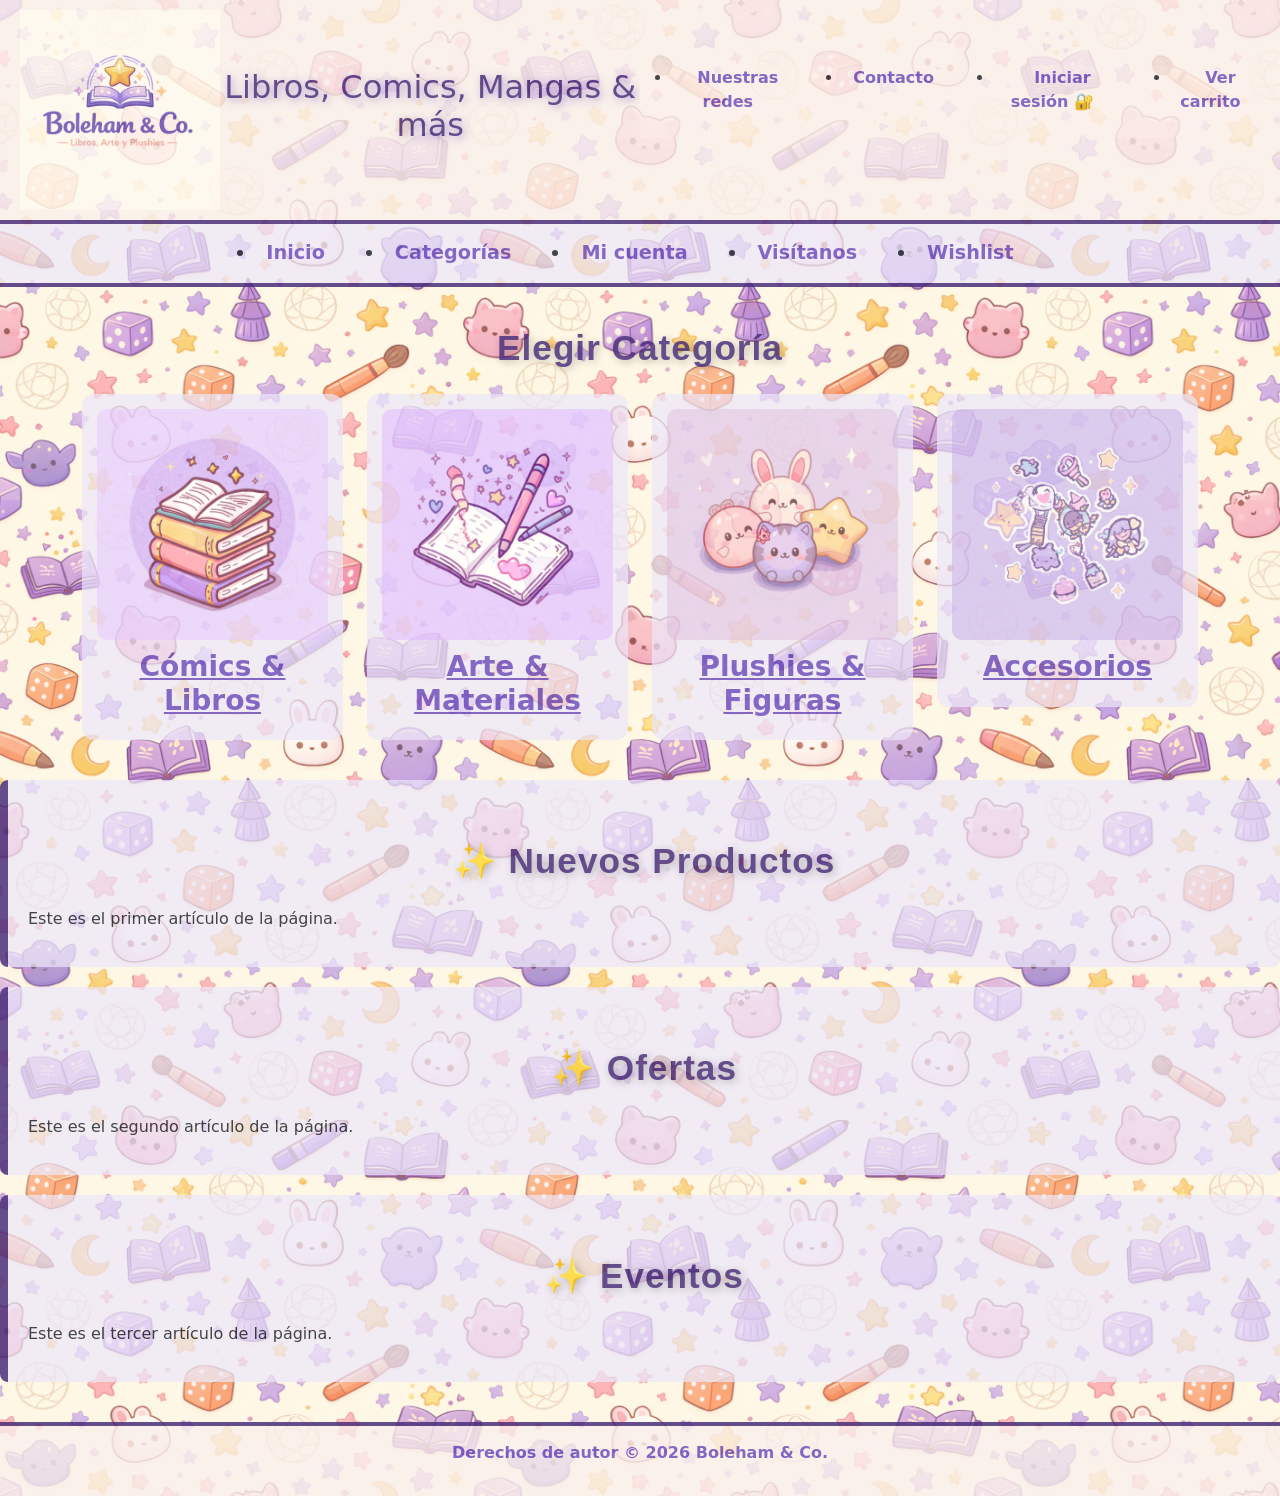
<file: boleham_co/index.html>
<!DOCTYPE html>
<html lang="es">

<head>
  <meta charset="UTF-8">
  <meta name="viewport" content="width=device-width, initial-scale=1.0">
  <title>Boleham & Co</title>

  <!-- Bootstrap -->
  <link href="https://cdn.jsdelivr.net/npm/bootstrap@5.3.3/dist/css/bootstrap.min.css" rel="stylesheet">
  <script src="https://cdn.jsdelivr.net/npm/bootstrap@5.3.3/dist/js/bootstrap.bundle.min.js"></script>

  <!-- Estilos -->
  <link rel="stylesheet" href="assets/css/estilo.css">
</head>

<body>

  <!-- HEADER -->
  <header id="header-principal">
    <div class="header-contenedor">

      <a href="index.html">
        <img src="assets/img/branding/boleham_co_logo.png" alt="Logo Boleham & Co." class="logo-boleham-co">
      </a>

      <h1 class="titulo-principal">Libros, Comics, Mangas & más</h1>

      <nav id="menu-pyme">
        <ul>
          <li><a class="link-nav" href="proximamente.html">Nuestras redes</a></li>
          <li><a class="link-nav" href="proximamente.html">Contacto</a></li>

          <!-- SALUDO + SESIÓN -->
          <li>
            

            <a id="btn-perfil" href="mi-cuenta/mi-perfil.html" class="link-nav" style="display:none;">
              Mi perfil 👤
            </a>

            <a id="btn-login" href="sistema-login/login.html" class="link-nav">
              Iniciar sesión 🔐
            </a>

            <a id="btn-logout" class="link-nav" style="display:none; cursor:pointer;" onclick="cerrarSesion()">
              Cerrar sesión 🚪
            </a>


          <h2 id="saludo-usuario" class="text-center mt-4"></h2>
          </li>

          <li><a class="link-nav" href="proximamente.html">Ver carrito</a></li>
        </ul>
      </nav>

    </div>
  </header>

  <!-- MENÚ SECUNDARIO -->
  <nav id="menu-navegacion">
    <ul>
      <li><a class="link-nav" href="index.html">Inicio</a></li>

      <li><a class="link-nav" href="#/">Categorías</a>
        <ul class="subcategorias">
          <li><a href="categorias/comics-libros.html">Libros & Comics</a></li>
          <li><a href="categorias/arte-materiales.html">Arte & Materiales</a></li>
          <li><a href="categorias/plushies-figuras.html">Plushies & Figuras</a></li>
          <li><a href="categorias/accesorios.html">Accesorios</a></li>
        </ul>
      </li>

      <li><a class="link-nav" href="proximamente.html">Mi cuenta</a></li>
      <li><a class="link-nav" href="proximamente.html">Visítanos</a></li>
      <li><a class="link-nav" href="proximamente.html">Wishlist</a></li>
    </ul>
  </nav>

  <!-- CONTENIDO -->
  <main id="contenido">

    <section id="categorias-principales">
      <h2 class="titulo-articulo">Elegir Categoría</h2>

      <div class="container">
        <div class="row g-4">

          <div class="col-12 col-md-6 col-lg-3">
            <article class="categoria aparecer">
              <a href="categorias/comics-libros.html">
                <img src="assets/img/categorias/boleham_co_comics-libros.jpg" alt="Cómics y Libros">
                <h3>Cómics & Libros</h3>
              </a>
            </article>
          </div>

          <div class="col-12 col-md-6 col-lg-3">
            <article class="categoria aparecer">
              <a href="categorias/arte-materiales.html">
                <img src="assets/img/categorias/boleham_co_arte-materiales.jpg" alt="Arte y Materiales">
                <h3>Arte & Materiales</h3>
              </a>
            </article>
          </div>

          <div class="col-12 col-md-6 col-lg-3">
            <article class="categoria aparecer">
              <a href="categorias/plushies-figuras.html">
                <img src="assets/img/categorias/boleham_co_plushies-figuras.jpg" alt="Plushies y Figuras">
                <h3>Plushies & Figuras</h3>
              </a>
            </article>
          </div>

          <div class="col-12 col-md-6 col-lg-3">
            <article class="categoria aparecer">
              <a href="categorias/accesorios.html">
                <img src="assets/img/categorias/boleham_co_accesorios.jpg" alt="Accesorios">
                <h3>Accesorios</h3>
              </a>
            </article>
          </div>

        </div>
      </div>
    </section>

    <article class="tarjeta-destacado aparecer-lado">
      <h2 class="titulo-articulo">Nuevos Productos</h2>
      <p>Este es el primer artículo de la página.</p>
    </article>

    <article class="tarjeta-destacado aparecer-lado">
      <h2 class="titulo-articulo">Ofertas</h2>
      <p>Este es el segundo artículo de la página.</p>
    </article>

    <article class="tarjeta-destacado aparecer-lado">
      <h2 class="titulo-articulo">Eventos</h2>
      <p>Este es el tercer artículo de la página.</p>
    </article>

  </main>

  <!-- FOOTER -->
  <footer id="pie-pagina">
    <p class="aviso-derechos">Derechos de autor © 2026 Boleham & Co.</p>
  </footer>

  <!-- SCRIPTS -->
  <script src="assets/js/app.js"></script>
  <script src="assets/js/sesion-activa.js"></script>




</body>
</html>
</file>
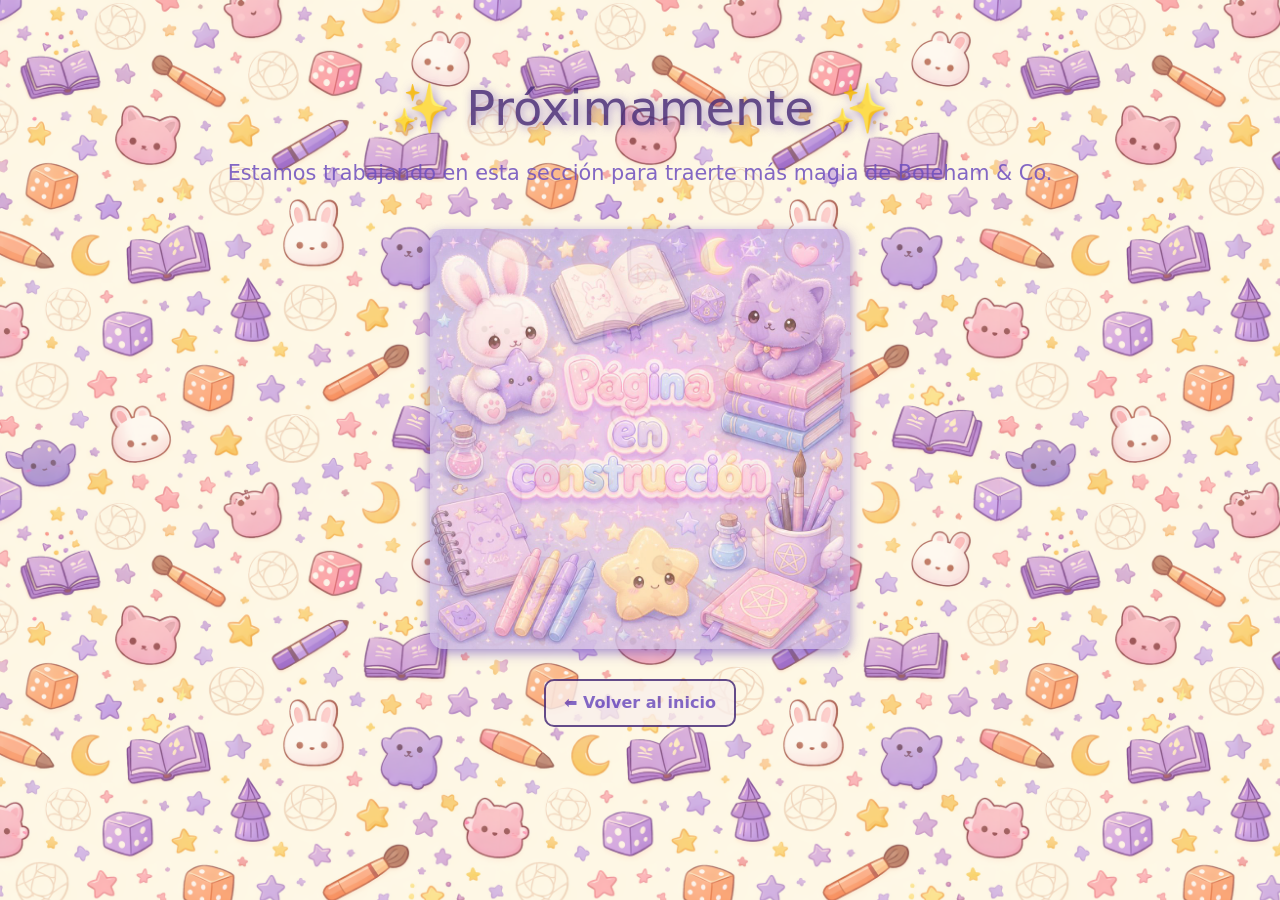
<file: boleham_co/proximamente.html>
<!DOCTYPE html>
<html lang="es">

<head>
  <meta charset="UTF-8">
  <meta name="viewport" content="width=device-width, initial-scale=1.0">
  <title>Próximamente - Boleham & Co</title>
  <!-- SE AÑADE BOOTSTRAP Y ESTILOS-->
  <link href="https://cdn.jsdelivr.net/npm/bootstrap@5.3.3/dist/css/bootstrap.min.css" rel="stylesheet">
  <script src="https://cdn.jsdelivr.net/npm/bootstrap@5.3.3/dist/js/bootstrap.bundle.min.js"></script>
  <link rel="stylesheet" href="assets/css/estilo.css">

  <style>
    .proximamente-contenedor {
      text-align: center;
      padding: 80px 20px;
      animation: fadeIn 0.8s ease forwards;
    }

    .proximamente-contenedor h1 {
      font-size: 3rem;
      color: var(--color-secundario);
      text-shadow: 2px 2px 10px var(--sombra-suave);
      margin-bottom: 20px;
    }

    .proximamente-contenedor p {
      font-size: 1.3rem;
      color: var(--color-principal);
      margin-bottom: 40px;
    }

    .img-proximamente {
      width: 100%;
      max-width: 420px;
      border-radius: 14px;
      box-shadow: 0 4px 12px var(--sombra-suave);
      margin: 30px auto;
      display: block;
      animation: aparecer 1.5s ease forwards;
    }

    /* solo para este botón en esta página */
    .btn-volver {
      text-decoration: none;
    }

    /* aseguramos que el botón animado se comporte como bloque */
    .boton-animado {
      display: inline-block;
    }
  </style>
</head>

<body>

  <div class="proximamente-contenedor">
    <h1>✨ Próximamente ✨</h1>
    <p>Estamos trabajando en esta sección para traerte más magia de Boleham & Co.</p>

    <img src="assets/img/branding/boleham_co_proximamente.jpg" 
         alt="Página en construcción Boleham & Co" 
         class="img-proximamente">

    <a href="index.html" class="btn-volver boton-animado">
      ⬅ Volver al inicio
    </a>
  </div>

</body>
</html>
</file>
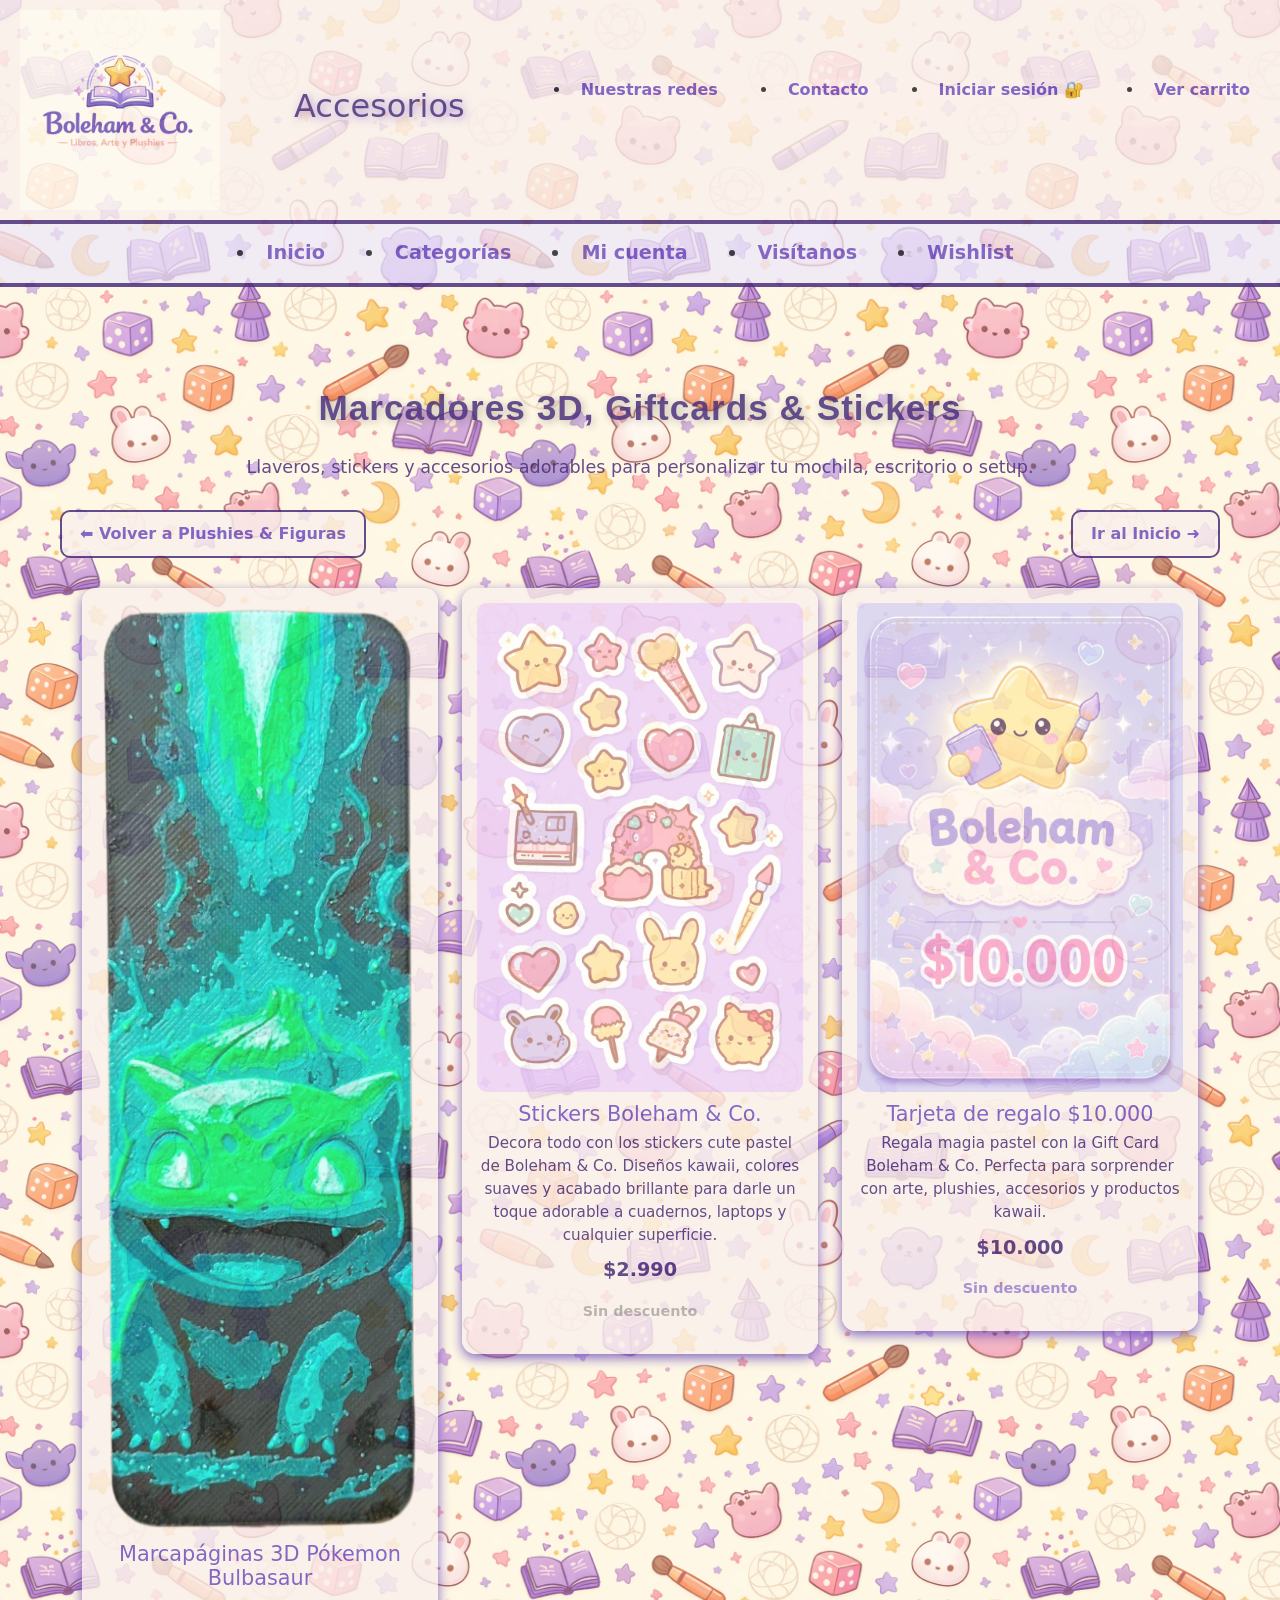
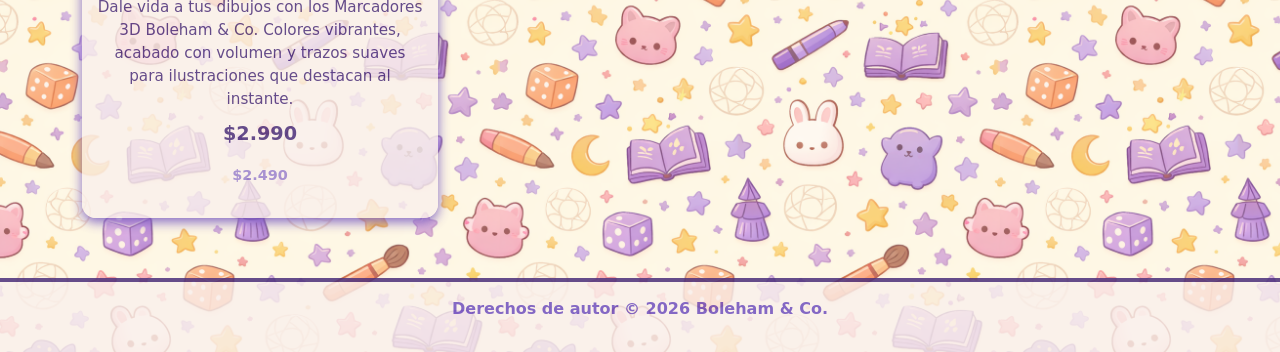
<file: boleham_co/categorias/accesorios.html>
<!DOCTYPE html>
<html lang="es">

<head>
  <meta charset="UTF-8">
  <meta name="viewport" content="width=device-width, initial-scale=1.0">
  <title>Boleham & Co - Accesorios</title>

  <!-- SE AÑADE BOOTSTRAP Y ESTILOS -->
  <link href="https://cdn.jsdelivr.net/npm/bootstrap@5.3.3/dist/css/bootstrap.min.css" rel="stylesheet">
  <script src="https://cdn.jsdelivr.net/npm/bootstrap@5.3.3/dist/js/bootstrap.bundle.min.js"></script>

  <link rel="stylesheet" href="../assets/css/estilo.css">
</head>

<body>

  <!-- HEADER PRINCIPAL -->
  <header id="header-principal">
    <div class="header-contenedor">

      <a href="../index.html">
        <img src="../assets/img/branding/boleham_co_logo.png" alt="Logo Boleham & Co." class="logo-boleham-co">
      </a>

      <h1 class="titulo-principal">Accesorios</h1>

      <nav id="menu-pyme">
        <ul>
          <li><a class="link-nav" href="../proximamente.html">Nuestras redes</a></li>
          <li><a class="link-nav" href="../proximamente.html">Contacto</a></li>
                    <!-- SALUDO + SESIÓN -->
          <li>
            

            <a id="btn-perfil" href="../mi-cuenta/mi-perfil.html" class="link-nav" style="display:none;">
              Mi perfil 👤
            </a>

            <a id="btn-login" href="../sistema-login/login.html" class="link-nav">
              Iniciar sesión 🔐
            </a>

            <a id="btn-logout" class="link-nav" style="display:none; cursor:pointer;" onclick="cerrarSesion()">
              Cerrar sesión 🚪
            </a>


          <h2 id="saludo-usuario" class="text-center mt-4"></h2>
          </li>
          <li><a class="link-nav" href="../proximamente.html">Ver carrito</a></li>
        </ul>
      </nav>

    </div>
  </header>

  <!-- MENÚ NAVEGACIÓN PRINCIPAL -->
  <nav id="menu-navegacion">
    <ul>
      <li><a class="link-nav" href="../index.html">Inicio</a></li>

      <li>
        <a class="link-nav" href="#/">Categorías</a>
        <ul class="subcategorias">
          <li><a href="comics-libros.html">Libros & Comics</a></li>
          <li><a href="arte-materiales.html">Arte & Materiales</a></li>
          <li><a href="plushies-figuras.html">Plushies & Figuras</a></li>
          <li><a href="accesorios.html">Accesorios</a></li>
        </ul>
      </li>

      <li><a class="link-nav" href="../proximamente.html">Mi cuenta</a></li>
      <li><a class="link-nav" href="../proximamente.html">Visítanos</a></li>
      <li><a class="link-nav" href="../proximamente.html">Wishlist</a></li>
    </ul>
  </nav>

  <!-- CONTENIDO PRINCIPAL -->
  <main id="contenido">

    <section class="seccion-categoria">

      <h2 class="titulo-articulo">Marcadores 3D, Giftcards & Stickers</h2>

      <p class="descripcion-categoria">
        Llaveros, stickers y accesorios adorables para personalizar tu mochila, escritorio o setup.
      </p>
      
      <!-- NAVEGACIÓN INTERNA -->      
      <div class="nav-interna">
        <a href="plushies-figuras.html" class="btn-volver boton-animado">⬅ Volver a Plushies & Figuras</a>
        <a href="../index.html" class="btn-siguiente boton-animado">Ir al Inicio ➜</a>
      </div>

      <!-- ============================
           GRID DE PRODUCTOS CON BOOTSTRAP
           ============================ -->
      <div class="container">
        <div class="row g-4">

          <!-- Producto 1 -->
          <div class="col-12 col-md-6 col-lg-4">
            <article class="card-producto aparecer">
              <div class="card-producto-contenido">
                <img src="../assets/img/productos/marcapaginas_3D_pokemon_bulbasaur.webp"
                     onerror="this.onerror=null; this.src='../assets/img/productos/boleham_co_placeholder.jpg'"
                     alt="Marcapáginas 3D Pókemon Bulbasaur"
                     class="img-producto">

                <h3 class="nombre-producto">Marcapáginas 3D Pókemon Bulbasaur</h3>

                <p class="descripcion-producto">
                  Dale vida a tus dibujos con los Marcadores 3D Boleham & Co.  
                  Colores vibrantes, acabado con volumen y trazos suaves para ilustraciones que destacan al instante.
                </p>

                <p class="precio-producto">$2.990</p>
                <p class="descuento-producto con-descuento">$2.490</p>
              </div>
            </article>
          </div>

          <!-- Producto 2 -->
          <div class="col-12 col-md-6 col-lg-4">
            <article class="card-producto aparecer">
              <div class="card-producto-contenido">
                <img src="../assets/img/productos/boleham_co_pack_stickers.jpg"
                     onerror="this.onerror=null; this.src='../assets/img/productos/boleham_co_placeholder.jpg'"
                     alt="Sticker Pack Boleham Co."
                     class="img-producto">

                <h3 class="nombre-producto">Stickers Boleham & Co.</h3>

                <p class="descripcion-producto">
                  Decora todo con los stickers cute pastel de Boleham & Co.  
                  Diseños kawaii, colores suaves y acabado brillante para darle un toque adorable a cuadernos, laptops y cualquier superficie.
                </p>

                <p class="precio-producto">$2.990</p>
                <p class="descuento-producto sin-descuento">Sin descuento</p>
              </div>
            </article>
          </div>

          <!-- Producto 3 -->
          <div class="col-12 col-md-6 col-lg-4">
            <article class="card-producto aparecer">
              <div class="card-producto-contenido">
                <img src="../assets/img/productos/boleham_co_giftcard_10k.jpg"
                     onerror="this.onerror=null; this.src='../assets/img/productos/boleham_co_placeholder.jpg'"
                     alt="Tarjeta de regalo $10.000"
                     class="img-producto">

                <h3 class="nombre-producto">Tarjeta de regalo $10.000</h3>

                <p class="descripcion-producto">
                  Regala magia pastel con la Gift Card Boleham & Co.  
                  Perfecta para sorprender con arte, plushies, accesorios y productos kawaii.
                </p>

                <p class="precio-producto">$10.000</p>
                <p class="descuento-producto con-descuento">Sin descuento</p>
              </div>
            </article>
          </div>

        </div>
      </div>

    </section>

  </main>

  <!-- FOOTER -->
  <footer id="pie-pagina">
    <p class="aviso-derechos">Derechos de autor © 2026 Boleham & Co.</p>
  </footer>
  <!-- SCRIPTS -->
<script src="../assets/js/app.js"></script>
<script src="../assets/js/sesion-activa.js"></script>

</body>
</html>
</file>
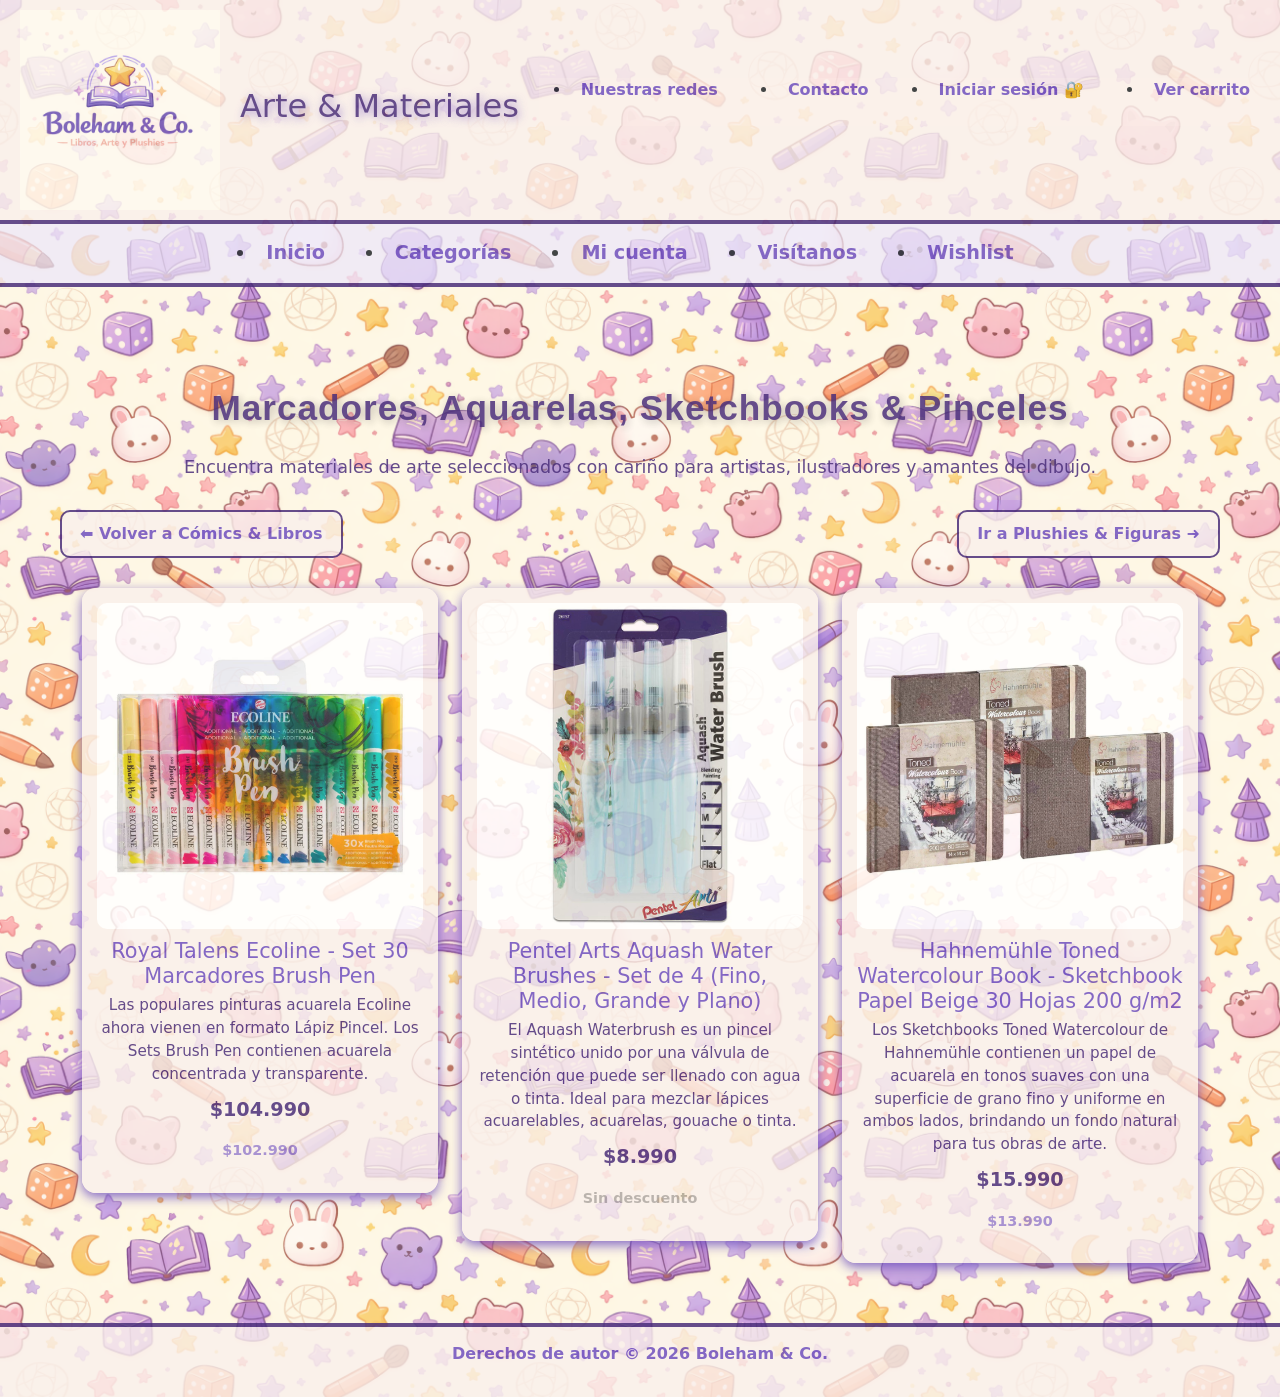
<file: boleham_co/categorias/arte-materiales.html>
<!DOCTYPE html>
<html lang="es">

<head>
  <meta charset="UTF-8">
  <meta name="viewport" content="width=device-width, initial-scale=1.0">
  <title>Boleham & Co - Arte & Materiales</title>

  <!-- SE AÑADE BOOTSTRAP Y ESTILOS -->
  <link href="https://cdn.jsdelivr.net/npm/bootstrap@5.3.3/dist/css/bootstrap.min.css" rel="stylesheet">
  <script src="https://cdn.jsdelivr.net/npm/bootstrap@5.3.3/dist/js/bootstrap.bundle.min.js"></script>

  <link rel="stylesheet" href="../assets/css/estilo.css">
</head>

<body>

  <!-- HEADER PRINCIPAL -->
  <header id="header-principal">
    <div class="header-contenedor">

      <a href="../index.html">
        <img src="../assets/img/branding/boleham_co_logo.png" alt="Logo Boleham & Co." class="logo-boleham-co">
      </a>

      <h1 class="titulo-principal">Arte & Materiales</h1>

      <nav id="menu-pyme">
        <ul>
          <li><a class="link-nav" href="../proximamente.html">Nuestras redes</a></li>
          <li><a class="link-nav" href="../proximamente.html">Contacto</a></li>
                    <!-- SALUDO + SESIÓN -->
          <li>
            

            <a id="btn-perfil" href="../mi-cuenta/mi-perfil.html" class="link-nav" style="display:none;">
              Mi perfil 👤
            </a>

            <a id="btn-login" href="../sistema-login/login.html" class="link-nav">
              Iniciar sesión 🔐
            </a>

            <a id="btn-logout" class="link-nav" style="display:none; cursor:pointer;" onclick="cerrarSesion()">
              Cerrar sesión 🚪
            </a>


          <h2 id="saludo-usuario" class="text-center mt-4"></h2>
          </li>
          <li><a class="link-nav" href="../proximamente.html">Ver carrito</a></li>
        </ul>
      </nav>

    </div>
  </header>

  <!-- MENÚ NAVEGACIÓN PRINCIPAL -->
  <nav id="menu-navegacion">
    <ul>
      <li><a class="link-nav" href="../index.html">Inicio</a></li>

      <li>
        <a class="link-nav" href="#/">Categorías</a>
        <ul class="subcategorias">
          <li><a href="comics-libros.html">Libros & Comics</a></li>
          <li><a href="arte-materiales.html">Arte & Materiales</a></li>
          <li><a href="plushies-figuras.html">Plushies & Figuras</a></li>
          <li><a href="accesorios.html">Accesorios</a></li>
        </ul>
      </li>

      <li><a class="link-nav" href="../proximamente.html">Mi cuenta</a></li>
      <li><a class="link-nav" href="../proximamente.html">Visítanos</a></li>
      <li><a class="link-nav" href="../proximamente.html">Wishlist</a></li>
    </ul>
  </nav>

  <!-- CONTENIDO PRINCIPAL -->
  <main id="contenido">

    <section class="seccion-categoria">

      <h2 class="titulo-articulo">Marcadores, Aquarelas, Sketchbooks & Pinceles</h2>

      <p class="descripcion-categoria">
        Encuentra materiales de arte seleccionados con cariño para artistas, ilustradores y amantes del dibujo.
      </p>

      <!-- NAVEGACIÓN INTERNA -->
      <div class="nav-interna">
        <a href="comics-libros.html" class="btn-volver boton-animado">⬅ Volver a Cómics & Libros</a>
        <a href="plushies-figuras.html" class="btn-siguiente boton-animado">Ir a Plushies & Figuras ➜</a>
      </div>

      <!-- ============================
           GRID DE PRODUCTOS CON BOOTSTRAP
           ============================ -->
      <div class="container">
        <div class="row g-4">

          <!-- Producto 1 -->
          <div class="col-12 col-md-6 col-lg-4">
            <article class="card-producto aparecer">
              <div class="card-producto-contenido">
                <img src="../assets/img/productos/royal_talens_ecoline_set_30_marcadores_brush_pen.webp"
                     onerror="this.onerror=null; this.src='../assets/img/productos/boleham_co_placeholder.jpg'"
                     alt="Royal Talens Ecoline Set 30"
                     class="img-producto">

                <h3 class="nombre-producto">Royal Talens Ecoline - Set 30 Marcadores Brush Pen</h3>

                <p class="descripcion-producto">
                  Las populares pinturas acuarela Ecoline ahora vienen en formato Lápiz Pincel. Los Sets Brush Pen contienen acuarela concentrada y transparente.
                </p>

                <p class="precio-producto">$104.990</p>
                <p class="descuento-producto con-descuento">$102.990</p>
              </div>
            </article>
          </div>

          <!-- Producto 2 -->
          <div class="col-12 col-md-6 col-lg-4">
            <article class="card-producto aparecer">
              <div class="card-producto-contenido">
                <img src="../assets/img/productos/Pentel_Arts_Aquash_Water_Brushes_Set_de_4.jpg"
                     onerror="this.onerror=null; this.src='../assets/img/productos/boleham_co_placeholder.jpg'"
                     alt="Pentel Arts Aquash Water Brushes Set 4"
                     class="img-producto">

                <h3 class="nombre-producto">Pentel Arts Aquash Water Brushes - Set de 4 (Fino, Medio, Grande y Plano)</h3>

                <p class="descripcion-producto">
                  El Aquash Waterbrush es un pincel sintético unido por una válvula de retención que puede ser llenado con agua o tinta. Ideal para mezclar lápices acuarelables, acuarelas, gouache o tinta.
                </p>

                <p class="precio-producto">$8.990</p>
                <p class="descuento-producto sin-descuento">Sin descuento</p>
              </div>
            </article>
          </div>

          <!-- Producto 3 -->
          <div class="col-12 col-md-6 col-lg-4">
            <article class="card-producto aparecer">
              <div class="card-producto-contenido">
                <img src="../assets/img/productos/hahnemuhle_toned_watercolour_book_sketchbook_papel_beige.webp"
                     onerror="this.onerror=null; this.src='../assets/img/productos/boleham_co_placeholder.jpg'"
                     alt="Hahnemühle Toned Watercolour Book"
                     class="img-producto">

                <h3 class="nombre-producto">Hahnemühle Toned Watercolour Book - Sketchbook Papel Beige 30 Hojas 200 g/m2</h3>

                <p class="descripcion-producto">
                  Los Sketchbooks Toned Watercolour de Hahnemühle contienen un papel de acuarela en tonos suaves con una superficie de grano fino y uniforme en ambos lados, brindando un fondo natural para tus obras de arte.
                </p>

                <p class="precio-producto">$15.990</p>
                <p class="descuento-producto con-descuento">$13.990</p>
              </div>
            </article>
          </div>

        </div>
      </div>

    </section>

  </main>

  <!-- FOOTER -->
  <footer id="pie-pagina">
    <p class="aviso-derechos">Derechos de autor © 2026 Boleham & Co.</p>
  </footer>
  <!-- SCRIPTS -->
<script src="../assets/js/app.js"></script>
<script src="../assets/js/sesion-activa.js"></script>

</body>
</html>
</file>
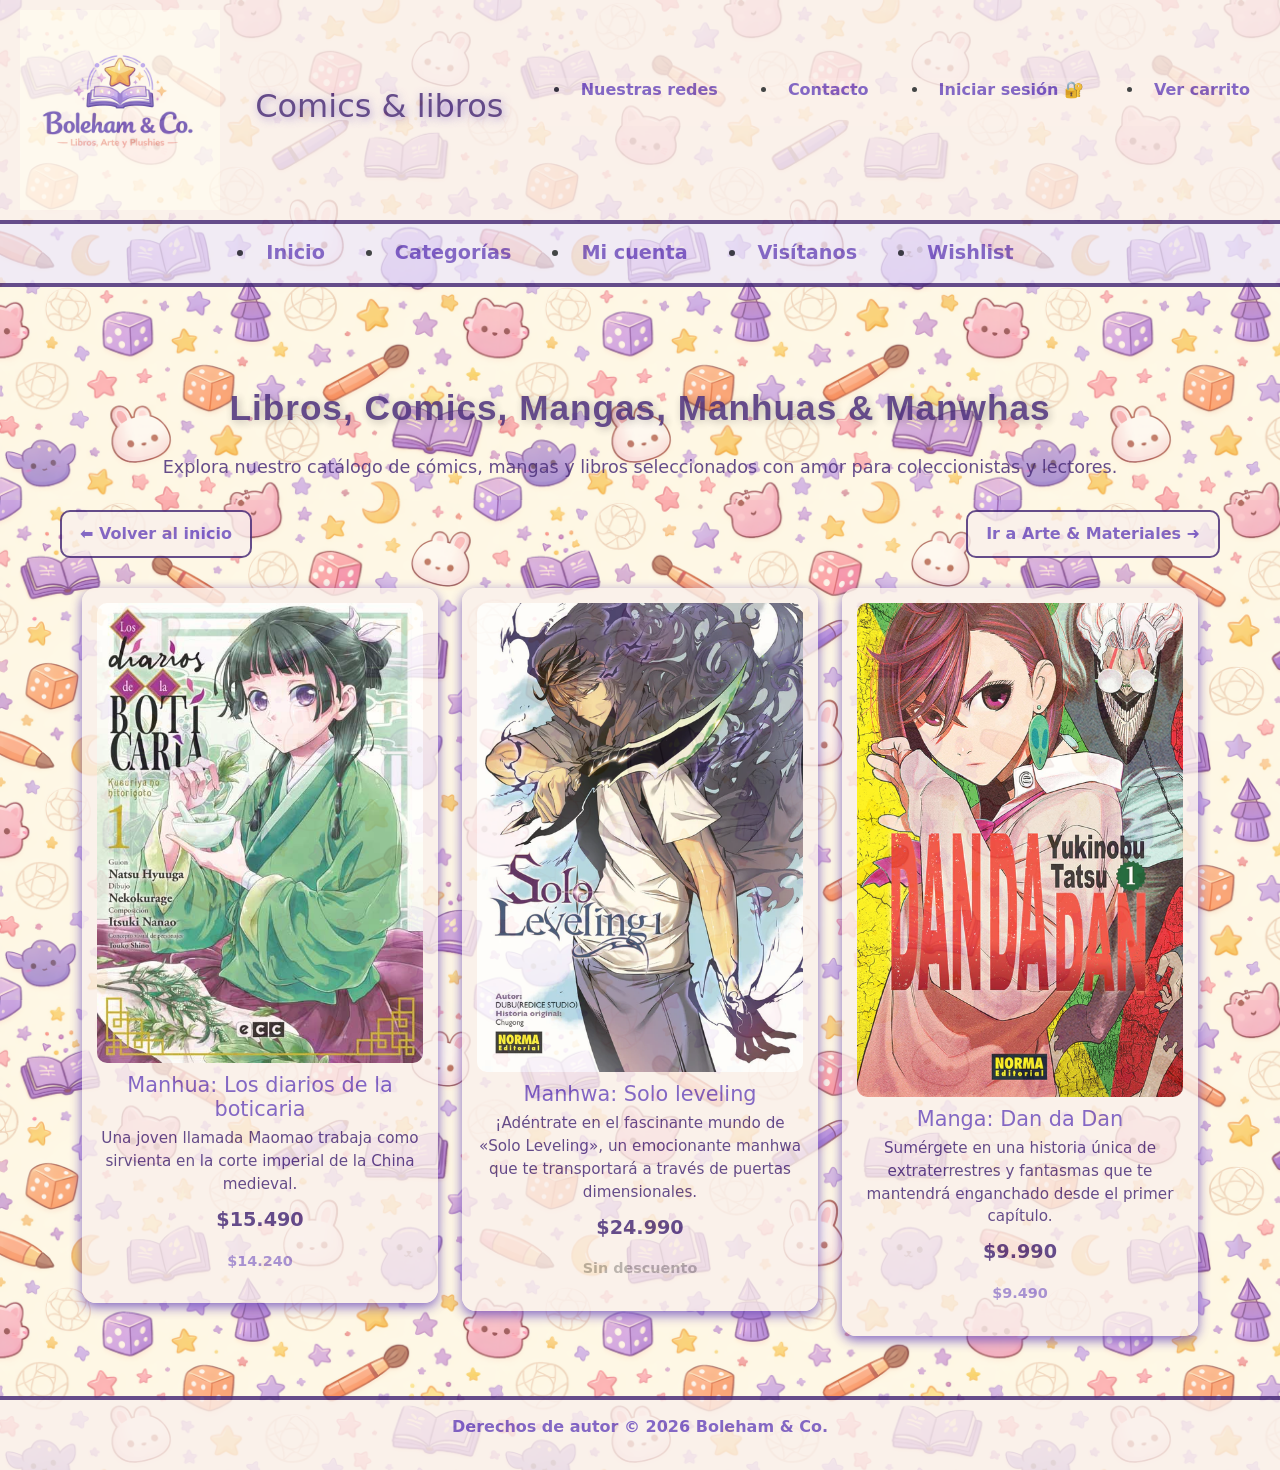
<file: boleham_co/categorias/comics-libros.html>
<!DOCTYPE html>
<html lang="es">

<head>
  <meta charset="UTF-8">
  <meta name="viewport" content="width=device-width, initial-scale=1.0">
  <title>Boleham & Co - Cómics & Libros</title>

  <!-- SE AÑADE BOOTSTRAP Y ESTILOS -->
  <link href="https://cdn.jsdelivr.net/npm/bootstrap@5.3.3/dist/css/bootstrap.min.css" rel="stylesheet">
  <script src="https://cdn.jsdelivr.net/npm/bootstrap@5.3.3/dist/js/bootstrap.bundle.min.js"></script>

  <link rel="stylesheet" href="../assets/css/estilo.css">
</head>

<body>

  <!-- HEADER PRINCIPAL (idéntico al index) -->
  <header id="header-principal">
    <div class="header-contenedor">

      <a href="../index.html">
        <img src="../assets/img/branding/boleham_co_logo.png" alt="Logo Boleham & Co." class="logo-boleham-co">
      </a>

      <h1 class="titulo-principal">Comics & libros</h1>

      <nav id="menu-pyme">
        <ul>
          <li><a class="link-nav" href="../proximamente.html">Nuestras redes</a></li>
          <li><a class="link-nav" href="../proximamente.html">Contacto</a></li>
                    <!-- SALUDO + SESIÓN -->
          <li>
            

            <a id="btn-perfil" href="../mi-cuenta/mi-perfil.html" class="link-nav" style="display:none;">
              Mi perfil 👤
            </a>

            <a id="btn-login" href="../sistema-login/login.html" class="link-nav">
              Iniciar sesión 🔐
            </a>

            <a id="btn-logout" class="link-nav" style="display:none; cursor:pointer;" onclick="cerrarSesion()">
              Cerrar sesión 🚪
            </a>


          <h2 id="saludo-usuario" class="text-center mt-4"></h2>
          </li>
          <li><a class="link-nav" href="../proximamente.html">Ver carrito</a></li>
        </ul>
      </nav>

    </div>
  </header>

  <!-- MENÚ NAVEGACIÓN PRINCIPAL -->
  <nav id="menu-navegacion">
    <ul>
      <li><a class="link-nav" href="../index.html">Inicio</a></li>

      <li>
        <a class="link-nav" href="#/">Categorías</a>
        <ul class="subcategorias">
          <li><a href="comics-libros.html">Libros & Comics</a></li>
          <li><a href="arte-materiales.html">Arte & Materiales</a></li>
          <li><a href="plushies-figuras.html">Plushies & Figuras</a></li>
          <li><a href="accesorios.html">Accesorios</a></li>
        </ul>
      </li>

      <li><a class="link-nav" href="../proximamente.html">Mi cuenta</a></li>
      <li><a class="link-nav" href="../proximamente.html">Visítanos</a></li>
      <li><a class="link-nav" href="../proximamente.html">Wishlist</a></li>
    </ul>
  </nav>

  <!-- CONTENIDO PRINCIPAL -->
  <main id="contenido">

    <section class="seccion-categoria">

      <h2 class="titulo-articulo">Libros, Comics, Mangas, Manhuas & Manwhas</h2>

      <p class="descripcion-categoria">
        Explora nuestro catálogo de cómics, mangas y libros seleccionados con amor para coleccionistas y lectores.
      </p>

      <!-- NAVEGACIÓN INTERNA -->
      <div class="nav-interna">
        <a href="../index.html" class="btn-volver boton-animado">⬅ Volver al inicio</a>
        <a href="arte-materiales.html" class="btn-siguiente boton-animado">Ir a Arte & Materiales ➜</a>
      </div>
      
      <!-- ============================
           GRID DE PRODUCTOS CON BOOTSTRAP
           ============================ -->
      <div class="container">
        <div class="row g-4">

          <!-- Producto 1 -->
          <div class="col-12 col-md-6 col-lg-4">
            <article class="card-producto aparecer">
              <div class="card-producto-contenido">
                <img src="../assets/img/productos/los_diarios_de_la_boticaria_01.jpg" 
                     onerror="this.onerror=null; this.src='../assets/img/productos/boleham_co_placeholder.jpg'" 
                     alt="Los diarios de la boticaria" 
                     class="img-producto">

                <h3 class="nombre-producto">Manhua: Los diarios de la boticaria</h3>

                <p class="descripcion-producto">
                  Una joven llamada Maomao trabaja como sirvienta en la corte imperial de la China medieval.
                </p>

                <p class="precio-producto">$15.490</p>
                <p class="descuento-producto con-descuento">$14.240</p>
              </div>
            </article>
          </div>

          <!-- Producto 2 -->
          <div class="col-12 col-md-6 col-lg-4">
            <article class="card-producto aparecer">
              <div class="card-producto-contenido">
                <img src="../assets/img/productos/solo_leveling_01.webp" 
                     onerror="this.onerror=null; this.src='../assets/img/productos/boleham_co_placeholder.jpg'" 
                     alt="Solo Leveling" 
                     class="img-producto">

                <h3 class="nombre-producto">Manhwa: Solo leveling</h3>

                <p class="descripcion-producto">
                  ¡Adéntrate en el fascinante mundo de «Solo Leveling», un emocionante manhwa que te transportará a través de puertas dimensionales.
                </p>

                <p class="precio-producto">$24.990</p>
                <p class="descuento-producto sin-descuento">Sin descuento</p>
              </div>
            </article>
          </div>

          <!-- Producto 3 -->
          <div class="col-12 col-md-6 col-lg-4">
            <article class="card-producto aparecer">
              <div class="card-producto-contenido">
                <img src="../assets/img/productos/dan_da_dan_01.webp" 
                     onerror="this.onerror=null; this.src='../assets/img/productos/boleham_co_placeholder.jpg'" 
                     alt="Dan da Dan" 
                     class="img-producto">

                <h3 class="nombre-producto">Manga: Dan da Dan</h3>

                <p class="descripcion-producto">
                  Sumérgete en una historia única de extraterrestres y fantasmas que te mantendrá enganchado desde el primer capítulo.
                </p>

                <p class="precio-producto">$9.990</p>
                <p class="descuento-producto con-descuento">$9.490</p>
              </div>
            </article>
          </div>

        </div>
      </div>

    </section>

  </main>

  <!-- FOOTER -->
  <footer id="pie-pagina">
    <p class="aviso-derechos">Derechos de autor © 2026 Boleham & Co.</p>
  </footer>
  <!-- SCRIPTS -->
<script src="../assets/js/app.js"></script>
<script src="../assets/js/sesion-activa.js"></script>

</body>
</html>
</file>
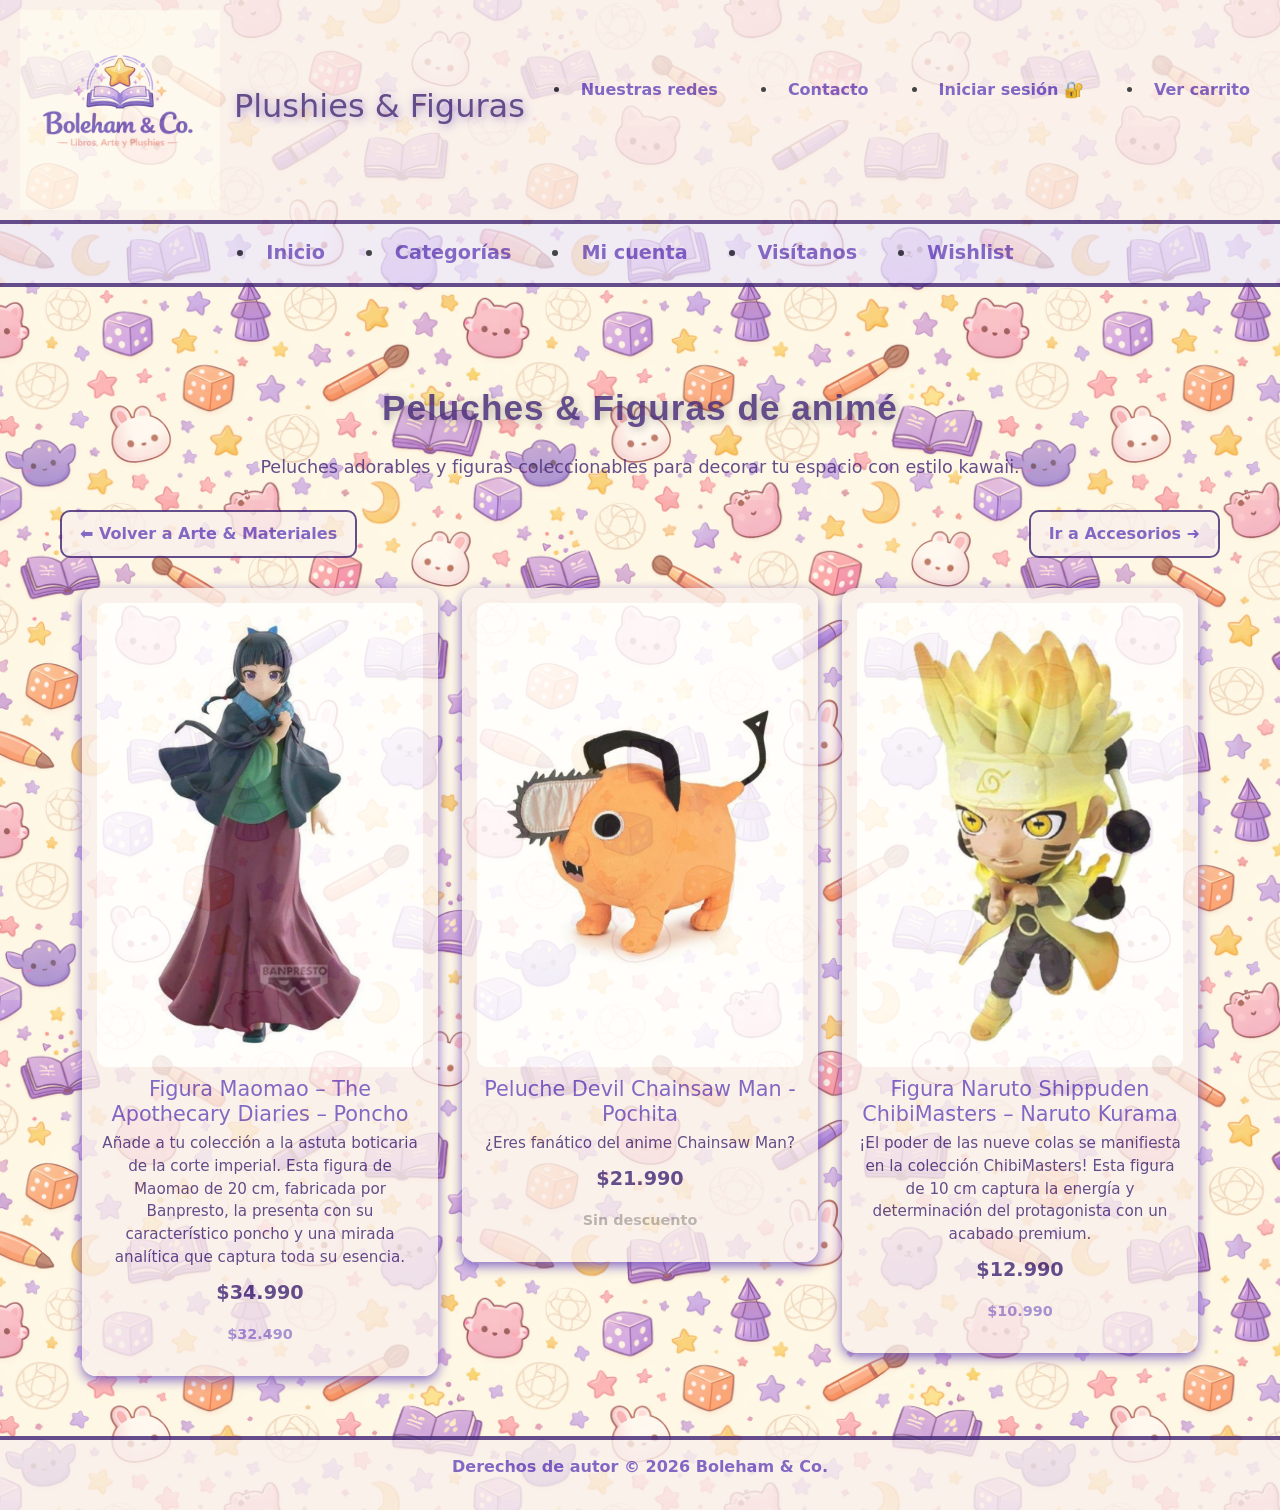
<file: boleham_co/categorias/plushies-figuras.html>
<!DOCTYPE html>
<html lang="es">

<head>
  <meta charset="UTF-8">
  <meta name="viewport" content="width=device-width, initial-scale=1.0">
  <title>Boleham & Co - Plushies & Figuras</title>

  <!-- SE AÑADE BOOTSTRAP Y ESTILOS -->
  <link href="https://cdn.jsdelivr.net/npm/bootstrap@5.3.3/dist/css/bootstrap.min.css" rel="stylesheet">
  <script src="https://cdn.jsdelivr.net/npm/bootstrap@5.3.3/dist/js/bootstrap.bundle.min.js"></script>

  <link rel="stylesheet" href="../assets/css/estilo.css">
</head>

<body>

  <!-- HEADER PRINCIPAL -->
  <header id="header-principal">
    <div class="header-contenedor">

      <a href="../index.html">
        <img src="../assets/img/branding/boleham_co_logo.png" alt="Logo Boleham & Co." class="logo-boleham-co">
      </a>

      <h1 class="titulo-principal">Plushies & Figuras</h1>

      <nav id="menu-pyme">
        <ul>
          <li><a class="link-nav" href="../proximamente.html">Nuestras redes</a></li>
          <li><a class="link-nav" href="../proximamente.html">Contacto</a></li>
                    <!-- SALUDO + SESIÓN -->
          <li>
            

            <a id="btn-perfil" href="../mi-cuenta/mi-perfil.html" class="link-nav" style="display:none;">
              Mi perfil 👤
            </a>

            <a id="btn-login" href="../sistema-login/login.html" class="link-nav">
              Iniciar sesión 🔐
            </a>

            <a id="btn-logout" class="link-nav" style="display:none; cursor:pointer;" onclick="cerrarSesion()">
              Cerrar sesión 🚪
            </a>


          <h2 id="saludo-usuario" class="text-center mt-4"></h2>
          </li>
          <li><a class="link-nav" href="../proximamente.html">Ver carrito</a></li>
        </ul>
      </nav>

    </div>
  </header>

  <!-- MENÚ NAVEGACIÓN PRINCIPAL -->
  <nav id="menu-navegacion">
    <ul>
      <li><a class="link-nav" href="../index.html">Inicio</a></li>

      <li>
        <a class="link-nav" href="#/">Categorías</a>
        <ul class="subcategorias">
          <li><a href="comics-libros.html">Libros & Comics</a></li>
          <li><a href="arte-materiales.html">Arte & Materiales</a></li>
          <li><a href="plushies-figuras.html">Plushies & Figuras</a></li>
          <li><a href="accesorios.html">Accesorios</a></li>
        </ul>
      </li>

      <li><a class="link-nav" href="../proximamente.html">Mi cuenta</a></li>
      <li><a class="link-nav" href="../proximamente.html">Visítanos</a></li>
      <li><a class="link-nav" href="../proximamente.html">Wishlist</a></li>
    </ul>
  </nav>

  <!-- CONTENIDO PRINCIPAL -->
  <main id="contenido">

    <section class="seccion-categoria">

      <h2 class="titulo-articulo">Peluches & Figuras de animé</h2>

      <p class="descripcion-categoria">
        Peluches adorables y figuras coleccionables para decorar tu espacio con estilo kawaii.
      </p>

      <!-- NAVEGACIÓN INTERNA -->
      <div class="nav-interna">
        <a href="arte-materiales.html" class="btn-volver boton-animado">⬅ Volver a Arte & Materiales</a>
        <a href="accesorios.html" class="btn-siguiente boton-animado">Ir a Accesorios ➜</a>
      </div>

      <!-- ============================
           GRID DE PRODUCTOS CON BOOTSTRAP
           ============================ -->
      <div class="container">
        <div class="row g-4">

          <!-- Producto 1 -->
          <div class="col-12 col-md-6 col-lg-4">
            <article class="card-producto aparecer">
              <div class="card-producto-contenido">
                <img src="../assets/img/productos/figura_diarios_de_la_boticaria_maomao.jpg"
                     onerror="this.onerror=null; this.src='../assets/img/productos/boleham_co_placeholder.jpg'"
                     alt="Los diarios de la boticaria figura Maomao"
                     class="img-producto">

                <h3 class="nombre-producto">Figura Maomao – The Apothecary Diaries – Poncho</h3>

                <p class="descripcion-producto">
                  Añade a tu colección a la astuta boticaria de la corte imperial. Esta figura de Maomao de 20 cm, fabricada por Banpresto, la presenta con su característico poncho y una mirada analítica que captura toda su esencia.
                </p>

                <p class="precio-producto">$34.990</p>
                <p class="descuento-producto con-descuento">$32.490</p>
              </div>
            </article>
          </div>

          <!-- Producto 2 -->
          <div class="col-12 col-md-6 col-lg-4">
            <article class="card-producto aparecer">
              <div class="card-producto-contenido">
                <img src="../assets/img/productos/peluche_devil_chainsaw_man_pochita.jpg"
                     onerror="this.onerror=null; this.src='../assets/img/productos/boleham_co_placeholder.jpg'"
                     alt="Devil chainsaw man, peluche Pochita"
                     class="img-producto">

                <h3 class="nombre-producto">Peluche Devil Chainsaw Man - Pochita</h3>

                <p class="descripcion-producto">
                  ¿Eres fanático del anime Chainsaw Man?
                </p>

                <p class="precio-producto">$21.990</p>
                <p class="descuento-producto sin-descuento">Sin descuento</p>
              </div>
            </article>
          </div>

          <!-- Producto 3 -->
          <div class="col-12 col-md-6 col-lg-4">
            <article class="card-producto aparecer">
              <div class="card-producto-contenido">
                <img src="../assets/img/productos/figura_naruto_shippuden_chibimaster_naruto_kurama.jpg"
                     onerror="this.onerror=null; this.src='../assets/img/productos/boleham_co_placeholder.jpg'"
                     alt="Naruto shippuden chibimaster figura Naruto Kurama"
                     class="img-producto">

                <h3 class="nombre-producto">Figura Naruto Shippuden ChibiMasters – Naruto Kurama</h3>

                <p class="descripcion-producto">
                  ¡El poder de las nueve colas se manifiesta en la colección ChibiMasters! Esta figura de 10 cm captura la energía y determinación del protagonista con un acabado premium.
                </p>

                <p class="precio-producto">$12.990</p>
                <p class="descuento-producto con-descuento">$10.990</p>
              </div>
            </article>
          </div>

        </div>
      </div>

    </section>

  </main>

  <!-- FOOTER -->
  <footer id="pie-pagina">
    <p class="aviso-derechos">Derechos de autor © 2026 Boleham & Co.</p>
  </footer>
  <!-- SCRIPTS -->
<script src="../assets/js/app.js"></script>
<script src="../assets/js/sesion-activa.js"></script>

</body>
</html>
</file>
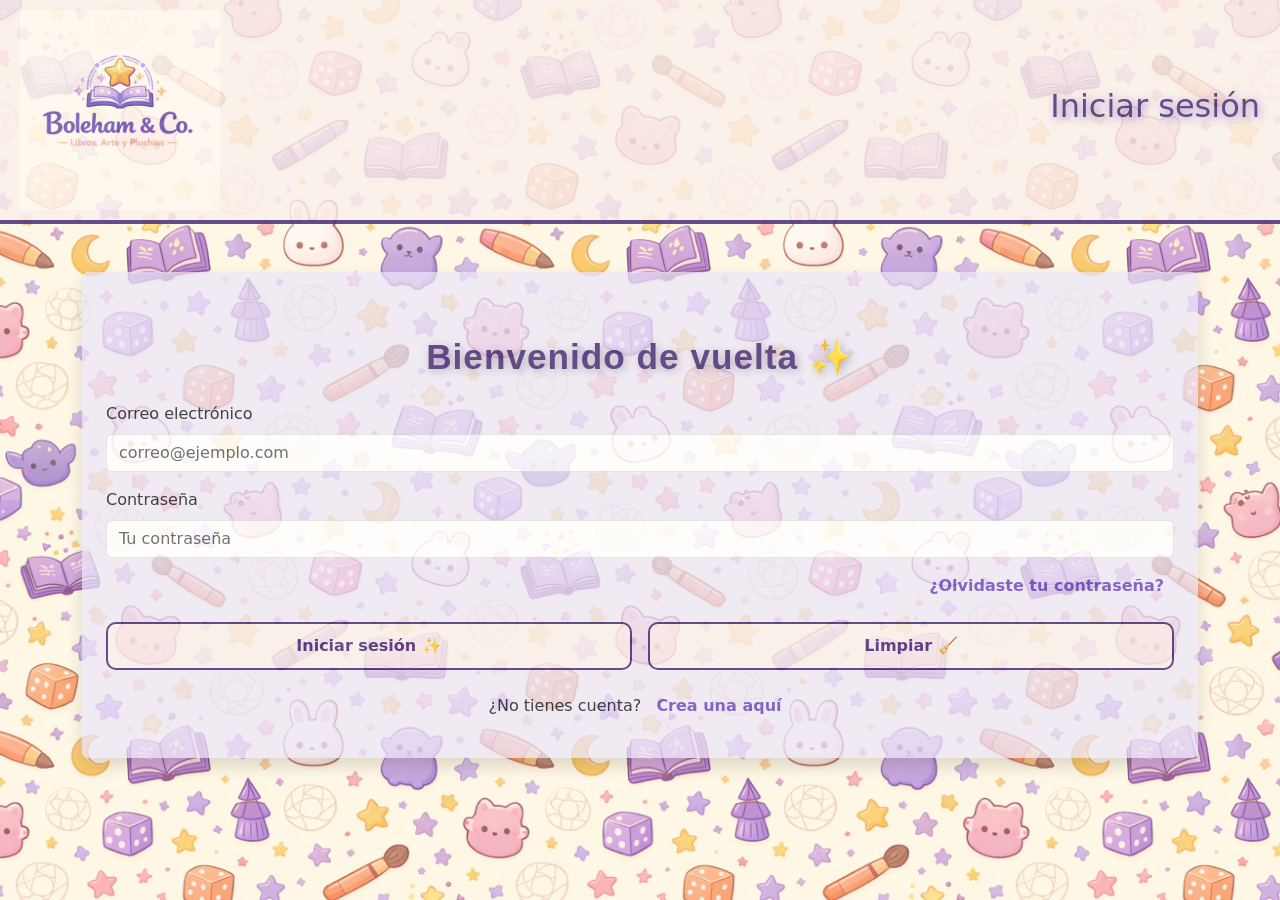
<file: boleham_co/sistema-login/admin.html>
<!DOCTYPE html>
<html lang="es">
<head>
  <meta charset="UTF-8">
  <meta name="viewport" content="width=device-width, initial-scale=1.0">
  <title>Panel admin - Boleham & Co</title>

  <link 
    href="https://cdn.jsdelivr.net/npm/bootstrap@5.3.2/dist/css/bootstrap.min.css" 
    rel="stylesheet">

  <link rel="stylesheet" href="../assets/css/estilo.css">
</head>
<body>

  <header id="header-principal">
    <div class="header-contenedor">
      <a href="../index.html">
        <img src="../assets/img/branding/boleham_co_logo.png" 
             alt="Boleham & Co" 
             class="logo-boleham-co">
      </a>
      <h1 class="titulo-principal">Panel administrador</h1>
    </div>
  </header>

  <section class="container mt-5 mb-5">
    <div class="p-4 rounded shadow" style="background: var(--color-tarjeta);">
      <h2 class="text-center mb-4 titulo-articulo">Gestión básica ✨</h2>

      <p class="mb-3">
        Aquí el administrador puede revisar la lista de usuarios registrados.
      </p>

      <div id="lista-usuarios" class="mt-3"></div>

      <button id="btn-cerrar-sesion" class="boton-animado mt-4 w-100">
        Cerrar sesión 🚪
      </button>
    </div>
  </section>

  <script src="https://cdn.jsdelivr.net/npm/bootstrap@5.3.2/dist/js/bootstrap.bundle.min.js"></script>
  <script src="../assets/js/app.js"></script>
  <script>
    // Proteger solo para admin
    protegerAdmin();

    const contenedor = document.getElementById("lista-usuarios");
    const btnCerrar = document.getElementById("btn-cerrar-sesion");

    const usuarios = obtenerUsuarios();

    if (!usuarios.length) {
      contenedor.textContent = "No hay usuarios registrados.";
    } else {
      const lista = document.createElement("ul");
      lista.classList.add("list-group");

      usuarios.forEach(u => {
        const li = document.createElement("li");
        li.classList.add("list-group-item");
        li.textContent = `${u.nombre} (${u.usuario}) - ${u.correo} [${u.rol}]`;
        lista.appendChild(li);
      });

      contenedor.appendChild(lista);
    }

    btnCerrar.addEventListener("click", () => cerrarSesion());
  </script>
</body>
</html>
</file>
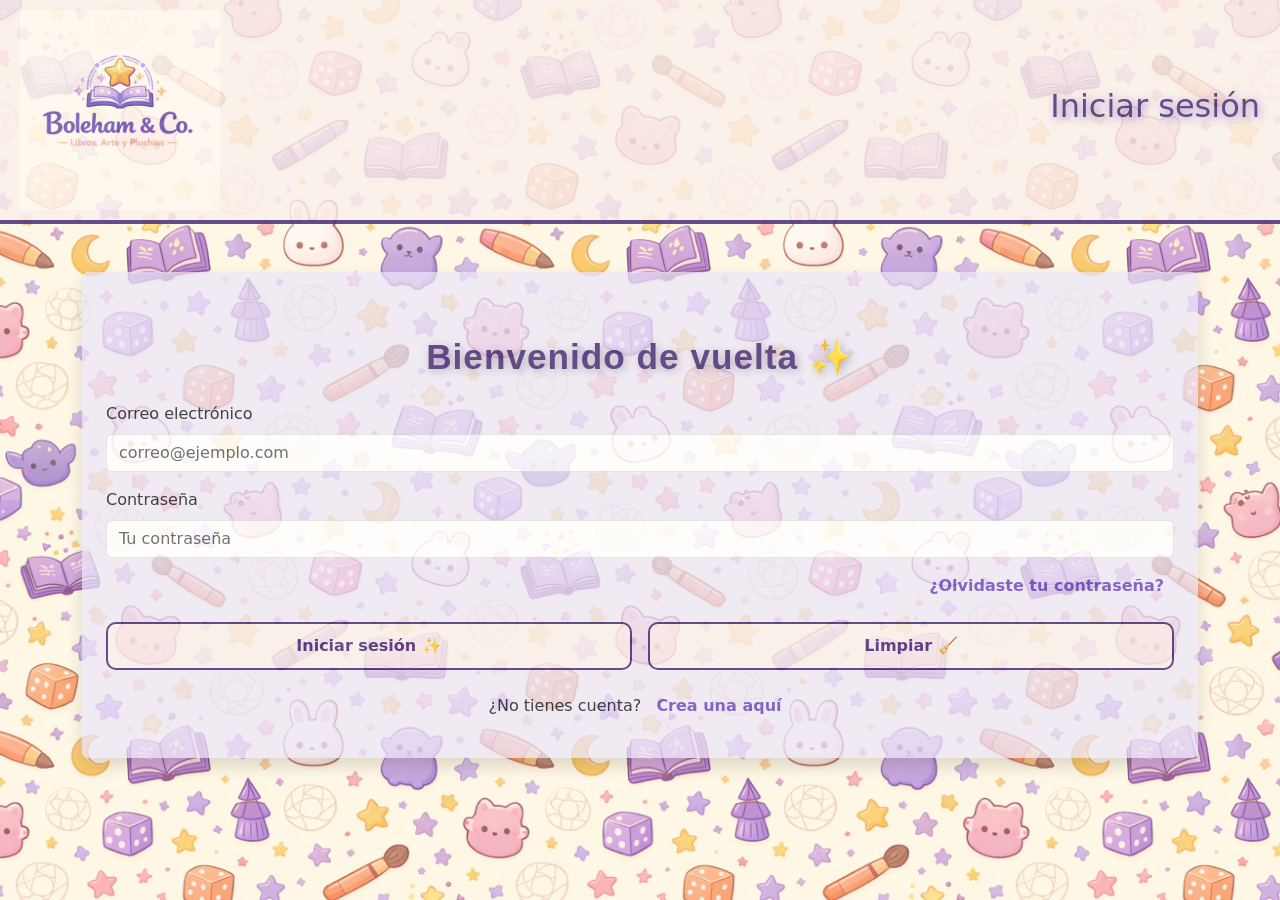
<file: boleham_co/sistema-login/login.html>
<!DOCTYPE html>
<html lang="es">
<head>
  <meta charset="UTF-8">
  <meta name="viewport" content="width=device-width, initial-scale=1.0">
  <title>Iniciar sesión - Boleham & Co</title>

  <!-- Bootstrap -->
  <link 
    href="https://cdn.jsdelivr.net/npm/bootstrap@5.3.2/dist/css/bootstrap.min.css" 
    rel="stylesheet">

  <!-- Tu CSS -->
  <link rel="stylesheet" href="../assets/css/estilo.css">
</head>

<body>

  <!-- HEADER -->
  <header id="header-principal">
    <div class="header-contenedor">

      <a href="../index.html">
        <img src="../assets/img/branding/boleham_co_logo.png" 
             alt="Boleham & Co" 
             class="logo-boleham-co">
      </a>

      <h1 class="titulo-principal">Iniciar sesión</h1>
    </div>
  </header>

  <!-- FORMULARIO LOGIN -->
  <section class="container mt-5 mb-5">
    <form id="form-login" 
          class="p-4 rounded shadow"
          style="background: var(--color-tarjeta);">

      <h2 class="text-center mb-4 titulo-articulo">Bienvenido de vuelta ✨</h2>

<!-- CORREO -->
      <div class="mb-3">
        <label class="form-label">Correo electrónico</label>
        <input type="email" id="correo-login" class="form-control" placeholder="correo@ejemplo.com">

        <div class="invalid-feedback">Correo inválido.</div>
        <div class="valid-feedback">Correo válido ✨</div>
      </div>

      <!-- CONTRASEÑA -->
      <div class="mb-3">
        <label class="form-label">Contraseña</label>
        <input type="password" id="password-login" class="form-control" placeholder="Tu contraseña">

        <div class="invalid-feedback">La contraseña debe tener al menos 6 caracteres.</div>
        <div class="valid-feedback">Contraseña válida ✨</div>
      </div>

    <!-- ENLACE A RECUPERAR.HTML -->  
    <div class="text-end mt-1">
      <a href="recuperar.html" class="link-nav">¿Olvidaste tu contraseña?</a>
    </div>

      <!-- BOTONES -->
      <div class="d-flex gap-3 mt-4">
        <button type="submit" class="boton-animado w-50">
          Iniciar sesión ✨
        </button>

        <button type="reset" class="boton-animado w-50">
          Limpiar 🧹
        </button>
      </div>

      <p id="mensaje-login" class="mt-3 fw-bold text-center"></p>

      <p class="mt-4 text-center">
        ¿No tienes cuenta?
        <a href="registro.html" class="link-nav">Crea una aquí</a>
      </p>

    </form>
  </section>

  <!-- Bootstrap JS -->
  <script src="https://cdn.jsdelivr.net/npm/bootstrap@5.3.2/dist/js/bootstrap.bundle.min.js"></script>


  <!-- INTEGRACION CON APP.JS, ANTES DE VALIDACIONES-->
  <script src="../assets/js/app.js"></script>    
  <!-- VALIDACIONES EXTERNAS -->
  <script src="../assets/js/validaciones.js"></script>


</body>
</html>
</file>
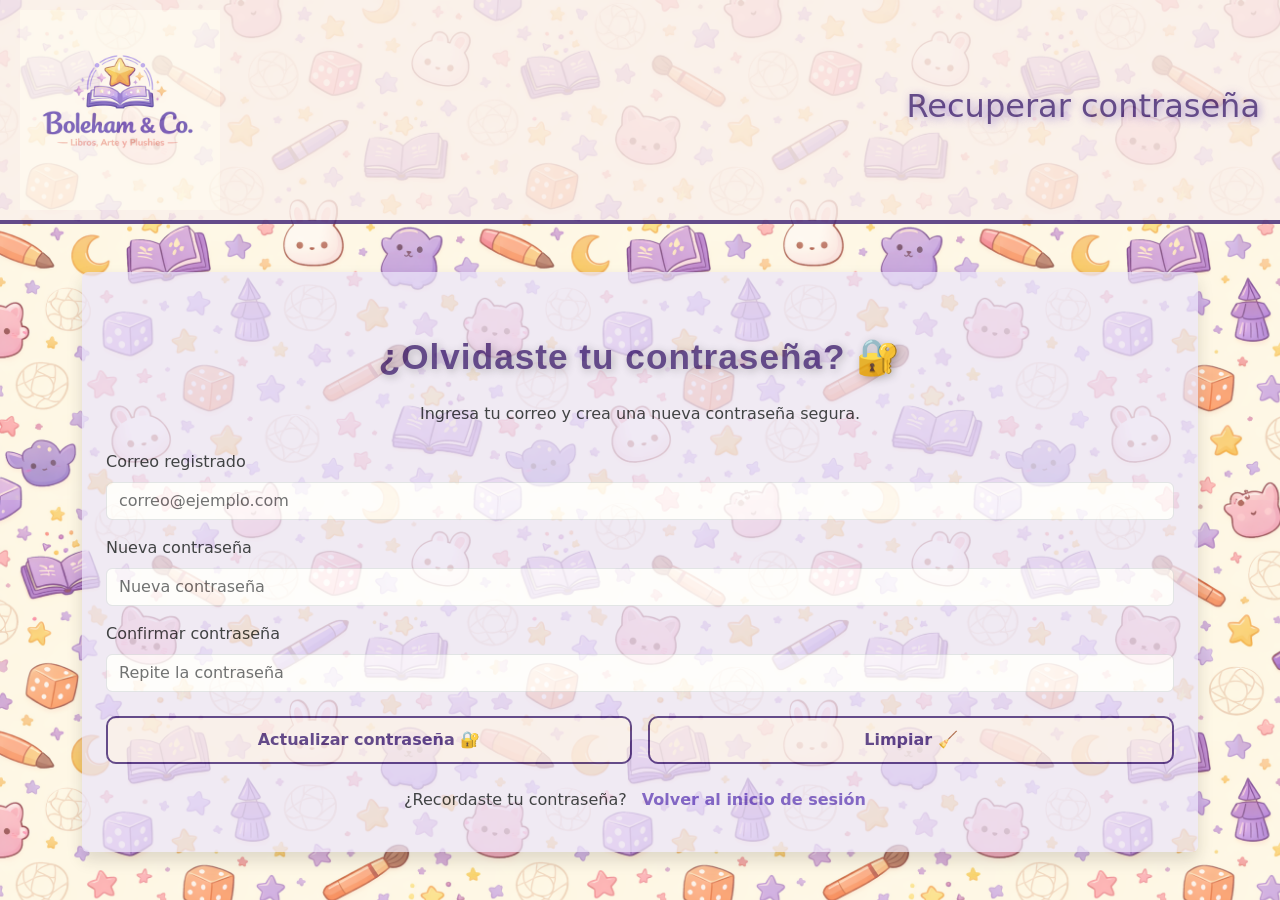
<file: boleham_co/sistema-login/recuperar.html>
<!DOCTYPE html>
<html lang="es">
<head>
  <meta charset="UTF-8">
  <meta name="viewport" content="width=device-width, initial-scale=1.0">
  <title>Recuperar contraseña - Boleham & Co</title>

  <!-- Bootstrap -->
  <link 
    href="https://cdn.jsdelivr.net/npm/bootstrap@5.3.2/dist/css/bootstrap.min.css" 
    rel="stylesheet">

  <!-- Tu CSS -->
  <link rel="stylesheet" href="../assets/css/estilo.css">
</head>

<body>

  <!-- HEADER -->
  <header id="header-principal">
    <div class="header-contenedor">

      <a href="../index.html">
        <img src="../assets/img/branding/boleham_co_logo.png" 
             alt="Boleham & Co" 
             class="logo-boleham-co">
      </a>

      <h1 class="titulo-principal">Recuperar contraseña</h1>
    </div>
  </header>

  <!-- FORMULARIO RECUPERAR -->
  <section class="container mt-5 mb-5">
    <form id="form-recuperar" 
          class="p-4 rounded shadow"
          style="background: var(--color-tarjeta);">

      <h2 class="text-center mb-4 titulo-articulo">¿Olvidaste tu contraseña? 🔐</h2>

      <p class="text-center mb-4">
        Ingresa tu correo y crea una nueva contraseña segura.
      </p>

      <!-- CORREO -->
      <div class="mb-3">
        <label class="form-label">Correo registrado</label>
        <input type="email" id="correo-recuperar" class="form-control" placeholder="correo@ejemplo.com">

        <div class="invalid-feedback">Ingresa un correo válido.</div>
        <div class="valid-feedback">Correo válido ✨</div>
      </div>

      <!-- NUEVA CONTRASEÑA -->
      <div class="mb-3">
        <label class="form-label">Nueva contraseña</label>
        <input type="password" id="password-nueva" class="form-control" placeholder="Nueva contraseña">

        <div class="invalid-feedback">
          Debe tener entre 6 y 18 caracteres, una mayúscula y un número.
        </div>
        <div class="valid-feedback">Contraseña segura ✨</div>
      </div>

      <!-- CONFIRMAR CONTRASEÑA -->
      <div class="mb-3">
        <label class="form-label">Confirmar contraseña</label>
        <input type="password" id="password-nueva2" class="form-control" placeholder="Repite la contraseña">

        <div class="invalid-feedback">Las contraseñas no coinciden.</div>
        <div class="valid-feedback">Coinciden ✨</div>
      </div>

      <!-- BOTONES -->
      <div class="d-flex gap-3 mt-4">
        <button type="submit" class="boton-animado w-50">
          Actualizar contraseña 🔐
        </button>

        <button type="reset" class="boton-animado w-50">
          Limpiar 🧹
        </button>
      </div>

      <p id="mensaje-recuperar" class="mt-3 fw-bold text-center"></p>

      <p class="mt-4 text-center">
        ¿Recordaste tu contraseña?
        <a href="login.html" class="link-nav">Volver al inicio de sesión</a>
      </p>

    </form>
  </section>

  <!-- Bootstrap JS -->
  <script src="https://cdn.jsdelivr.net/npm/bootstrap@5.3.2/dist/js/bootstrap.bundle.min.js"></script>

  <script src="../assets/js/app.js"></script>
  <script src="../assets/js/validaciones.js"></script>
  <script src="../assets/js/recuperar.js"></script>


</body>
</html>
</file>
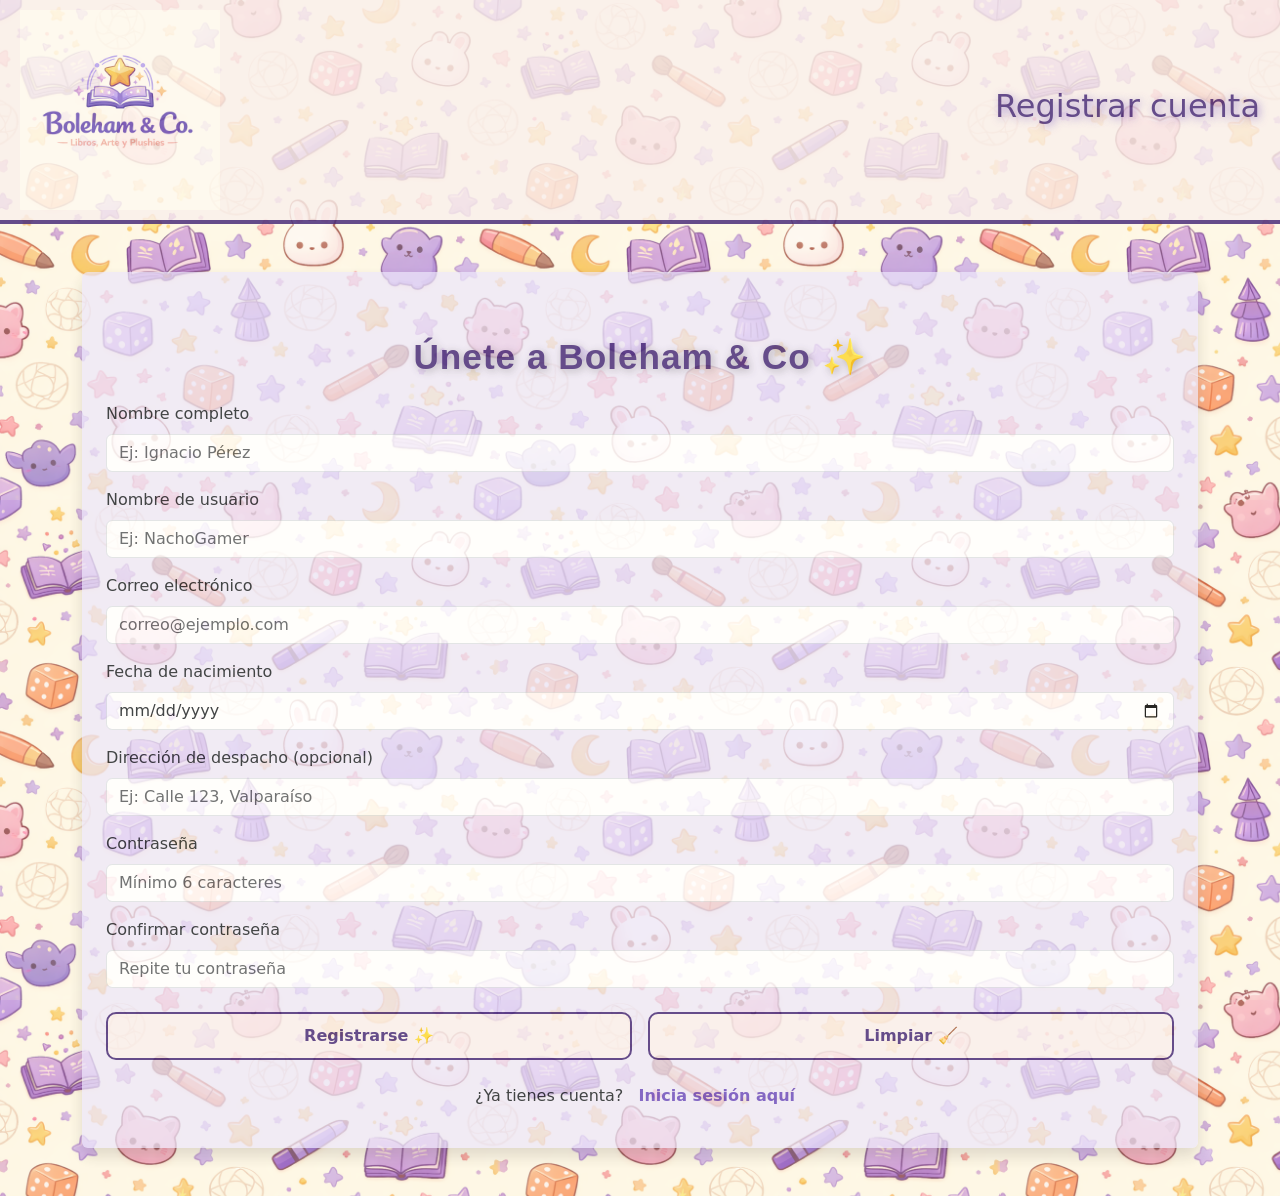
<file: boleham_co/sistema-login/registro.html>
<!DOCTYPE html>
<html lang="es">
<head>
  <meta charset="UTF-8">
  <meta name="viewport" content="width=device-width, initial-scale=1.0">
  <title>Registro - Boleham & Co</title>

  <!-- Bootstrap -->
  <link 
    href="https://cdn.jsdelivr.net/npm/bootstrap@5.3.2/dist/css/bootstrap.min.css" 
    rel="stylesheet">

  <!-- Tu CSS -->
  <link rel="stylesheet" href="../assets/css/estilo.css">
</head>

<body>

  <!-- HEADER -->
  <header id="header-principal">
    <div class="header-contenedor">

      <a href="../index.html">
        <img src="../assets/img/branding/boleham_co_logo.png" 
             alt="Boleham & Co" 
             class="logo-boleham-co">
      </a>

      <h1 class="titulo-principal">Registrar cuenta</h1>
    </div>
  </header>

  <!-- FORMULARIO DE REGISTRO -->
  <section class="container mt-5 mb-5">
    <form id="form-registro" 
          class="p-4 rounded shadow"
          style="background: var(--color-tarjeta);">

      <h2 class="text-center mb-4 titulo-articulo">Únete a Boleham & Co ✨</h2>

      <!-- NOMBRE COMPLETO -->
      <div class="mb-3">
        <label class="form-label">Nombre completo</label>
        <input type="text" id="nombre" class="form-control" placeholder="Ej: Ignacio Pérez">

        <div class="invalid-feedback">El nombre es demasiado corto.</div>
        <div class="valid-feedback">Nombre válido ✨</div>
      </div>

      <!-- USUARIO -->
      <div class="mb-3">
        <label class="form-label">Nombre de usuario</label>
        <input type="text" id="usuario" class="form-control" placeholder="Ej: NachoGamer">

        <div class="invalid-feedback">El usuario debe tener al menos 3 caracteres.</div>
        <div class="valid-feedback">Usuario válido ✨</div>
      </div>

      <!-- CORREO -->
      <div class="mb-3">
        <label class="form-label">Correo electrónico</label>
        <input type="email" id="correo" class="form-control" placeholder="correo@ejemplo.com">

        <div class="invalid-feedback">Ingresa un correo válido.</div>
        <div class="valid-feedback">Correo válido ✨</div>
      </div>

      <!-- FECHA DE NACIMIENTO -->
      <div class="mb-3">
        <label class="form-label">Fecha de nacimiento</label>
        <input type="date" id="fecha-nacimiento" class="form-control">

        <div class="invalid-feedback">Debes tener al menos 13 años.</div>
        <div class="valid-feedback">Fecha válida ✨</div>
      </div>

      <!-- DIRECCIÓN (OPCIONAL) -->
      <div class="mb-3">
        <label class="form-label">Dirección de despacho (opcional)</label>
        <input type="text" id="direccion" class="form-control" placeholder="Ej: Calle 123, Valparaíso">

        <div class="valid-feedback">Dirección añadida ✨</div>
      </div>

      <!-- CONTRASEÑA -->
      <div class="mb-3">
        <label class="form-label">Contraseña</label>
        <input type="password" id="password" class="form-control" placeholder="Mínimo 6 caracteres">

        <div class="invalid-feedback">
          La contraseña debe tener entre 6 y 18 caracteres, una mayúscula y un número.
        </div>
        <div class="valid-feedback">Contraseña segura ✨</div>
      </div>

      <!-- CONFIRMAR CONTRASEÑA -->
      <div class="mb-3">
        <label class="form-label">Confirmar contraseña</label>
        <input type="password" id="password2" class="form-control" placeholder="Repite tu contraseña">

        <div class="invalid-feedback">Las contraseñas no coinciden.</div>
        <div class="valid-feedback">Coinciden ✨</div>
      </div>


      <!-- BOTONES -->
      <div class="d-flex gap-3 mt-4">
        <button type="submit" class="boton-animado w-50">
          Registrarse ✨
        </button>

        <button type="reset" class="boton-animado w-50">
          Limpiar 🧹
        </button>
      </div>

      <p id="mensaje" class="mt-3 fw-bold text-center"></p>

      <p class="mt-4 text-center">
        ¿Ya tienes cuenta?
        <a href="login.html" class="link-nav">Inicia sesión aquí</a>
      </p>

    </form>
  </section>

  <!-- Bootstrap JS -->
  <script src="https://cdn.jsdelivr.net/npm/bootstrap@5.3.2/dist/js/bootstrap.bundle.min.js"></script>

  <!-- INTEGRACION CON APP.JS, ANTES DE VALIDACIONES-->
  <script src="../assets/js/app.js"></script>      
  <!-- VALIDACIONES EXTERNAS -->
  <script src="../assets/js/validaciones.js"></script>


</body>
</html>
</file>
<file: boleham_co/assets/css/estilo.css>
/* ============================
VARIABLES CSS
   ============================ */
:root {
  --color-principal: #6E4FBF;          /* Violeta pastel */
  --color-secundario: #4A2E7A;         /* Violeta pastel oscuro */

  --color-beige: rgba(250, 240, 235, 0.95);   /* Beige pastel suave */
  --color-tarjeta: rgba(235, 230, 250, 0.85); /* Lavanda neblina */

  --color-hover-nav: #FFEFAE;          /* Amarillo sparkle */
  --color-hover-texto: #4A2E7A;        /* Violeta oscuro suave */
  --color-descuento: #FF8A8A;          /* Rojo pastel */

  --sombra-suave: rgba(110, 79, 191, 0.7);
  --sombra-fuerte: rgba(0, 0, 0, 0.3);

  --borde-principal: 4px solid var(--color-secundario);

  --transicion-rapida: 0.2s ease;
  --transicion-media: 0.4s ease;
}


/* ============================
TEMA DE FONDO (BACKGROUND)
   ============================ */
body {
  background-image: url("../img/branding/boleham_co_tema_claro.png");
  background-size: 500px;
  opacity: 0.85;
  background-repeat: repeat;
  background-attachment: scroll;


}

/* ============================
   SELECTOR DE ID
   ============================ */
   /*SELECTOR DE ID A HEADER*/
/* Selector de ID aplicado al header */ 
#header-principal {
    text-align: center;
    margin-bottom: 0px; /* Espacio automatico entre header y navegador se asigna a 0 */ 
    background-color: var(--color-beige); /* Beige con 95% opacidad */
    border-bottom: var(--borde-principal); /* Borde inferior Verde */
}

/* Selector de ID aplicado al navegador de la pyme */ 
#menu-pyme ul {
    display: flex;
    justify-content: center;
    gap: 50px; /*espacio entre objetos de las listas*/
    background-color: var(--color-beige);
    
}

/* Selector de ID aplicado al navegador principal */ 
#menu-navegacion ul {
    display: flex;
    justify-content: center;
    gap: 50px; /*espacio entre objetos de las listas*/
    background: var(--color-tarjeta);
    padding: 15px; /* ALTURA REAL DE BARRA */
    border-bottom: var(--borde-principal); /* Línea profesional */
    font-size: 1.2rem;
    margin-top: 0px; /* Espacio automatico entre header y navegador se asigna a 0 */ 
}

/*SELECTOR DE ID A SUBCATEGORIAS*/
/* El primer li del menú que contiene el submenú */
/* 
  position: relative en el <li> crea un contexto de posicionamiento.
  Esto permite que el submenú (position: absolute) se ubique 
  respecto a este <li> y no al body completo.
*/
#menu-navegacion {
  position: relative;
  z-index: 9999;
}

#menu-navegacion ul li {
    position: relative;
    z-index: 9999;
}

/* Ocultar submenú */
#menu-navegacion ul li .subcategorias {
    display: none;
    position: absolute;
    top: 100%;
    left: 0;
    background: var(--color-tarjeta);
    padding: 10px 20px;
    border-radius: 10px;

}

/* Mostrar submenú al pasar el mouse */
#menu-navegacion ul li:hover .subcategorias {
    display: block;
}
 
/*SELECTOR DE ID APLICADO AL BODY*/
#categorias-principales {
  margin: 40px auto;
  text-align: center;
}


/* SELECTOR DE ID APLICADO AL FOOTER */
#pie-pagina {
    text-align: center;
    margin-top: 40px;
    padding: 15px;
    border-top: var(--borde-principal); /* Borde superior  */
    background-color: var(--color-beige); 
}



/* ============================
   SELECTOR DE CLASE
   ============================ */
/* Selector de Clase aplicado al titulo del header*/   
.titulo-principal {
    color:var(--color-secundario);
    font-size: 2rem;
    text-shadow: 2px 2px 8px var(--sombra-suave); /* Sombra purpura */
}

/* Selector de clase aplicado al contenedor del logo+nombre pyme */ 
.header-contenedor {
  display: flex;
  justify-content: space-between; /* Logo a la izquierda, menú a la derecha */
  align-items: center;            /* Centrado vertical */
  padding: 10px 20px;
}
/* Selector de Clase aplicado al logo del header*/  
.logo-boleham-co {
    width: 200px;
    height: auto;
    display: block;
    margin: 0 auto 0px auto;
    cursor: pointer; /* Efecto manito */
}

/* Selector de Clase aplicado al navegador principal*/  
.link-nav {
    
    text-decoration: none;
    font-weight: bold;
    padding: 5px 10px;
    border-radius: 5px;
}


.categoria {
  background: var(--color-tarjeta);
  border-radius: 12px;
  padding: 15px;
  transition: transform var(--transicion-media), box-shadow var(--transicion-media);
}

.categoria img {
  width: 100%;
  border-radius: 10px;
}

.categoria:hover {
  transform: translateY(-5px);
  box-shadow: 0 6px 20px var(--color-secundario);
}

.categoria h3 {
  margin-top: 10px;
  color: var(--color-principal);
  font-weight: bold;
}

/*Selector de clase aplicado al titulo de los artículos*/
.titulo-articulo {
  font-family: 'Poppins', sans-serif;
  font-size: 2.2rem;
  font-weight: 700;
  text-align: center;
  color: var(--color-secundario); 
  margin: 40px 0 25px;
  text-shadow: 2px 2px 8px var(--sombra-fuerte);
  letter-spacing: 1px;
}



/* Selector de Clase aplicado a las tarjetas de los articulos*/  
.tarjeta-destacado {

    padding: 20px;
    border-left: 8px solid var(--color-secundario); /* Púrpura  */
    margin-bottom: 20px;
    border-radius: 8px;
    background: var(--color-tarjeta);
}

/* Pseudoclase */
/* Selector aplicado al estar sobre de navegador*/  
.link-nav:hover {
    background-color:var(--color-hover-nav); /* Amarillo  */
    color:var(--color-hover-texto); /* Naranjo  */
}

/* Selector aplicado cuando se hace click en el enlace */
.link-nav:active {
    background-color: var(--color-principal); /* Púrpura  */
    color: var(--color-hover-nav); /* Amarillo  */
}

/* Pseudoelemento*/
/* brillito antes del titulo de los articulos*/
article h2::before {
    content: "✨ ";
    font-weight: bold;

}


/* ============================
   SELECTOR DE ATRIBUTO
   ============================ */
a[href] {
    color: var(--color-principal); 
    font-weight: bold;
    
}

p[class="aviso-derechos"]{
    color: var(--color-principal);
    font-weight: bold;
}



/* ============================
   SECCIÓN DE CATEGORÍA
   ============================ */

.seccion-categoria {
  max-width: 1200px;
  margin: 40px auto;
  padding: 20px;
  text-align: center;
}

.descripcion-categoria {
  font-size: 1.1rem;
  margin-bottom: 30px;
  color: var(--color-secundario);
}

/* ============================
   TARJETAS DE PRODUCTO
   ============================ */

.card-producto {
  background: var(--color-beige);
  border-radius: 14px;
  padding: 15px;
  box-shadow: 0 4px 12px var(--color-principal);
  transition: transform 0.2s ease, box-shadow 0.2s ease;
}
.card-producto-contenido {
  transition: transform 0.2s ease, box-shadow 0.2s ease;
}

.card-producto-contenido:hover {
  transform: translateY(-6px);
  box-shadow: 0 8px 20px var(--sombra-fuerte);
}


/* Imagen del producto */
.img-producto {
  width: 100%;
  border-radius: 10px;
  margin-bottom: 10px;
}

/* Información del producto */
.nombre-producto {
  color: var(--color-principal);
  font-size: 1.3rem;
  margin-bottom: 5px;
}

.descripcion-producto {
  font-size: 0.95rem;
  margin-bottom: 10px;
  color: var(--color-secundario);
}

.precio-producto {
  font-weight: bold;
  color: var(--color-hover-texto);
  font-size: 1.2rem;
}

.descuento-producto {
  font-size: 0.9rem;
  font-weight: bold;
}

.con-descuento {
  color: var(--sombra-suave);
}

.sin-descuento {
  color: var(--sombra-fuerte);
}

/* ============================
   NAVEGACIÓN INTERNA ENTRE CATEGORÍAS
   ============================ */

.nav-interna {
  display: flex;
  justify-content: space-between;
  margin: 30px 0;
}

.btn-volver,
.btn-siguiente {
  background-color: var(--color-tarjeta);
  padding: 10px 18px;
  border-radius: 8px;
  text-decoration: none;
  font-weight: bold;
  transition: background-color var(--transicion-rapida), transform var(--transicion-rapida);
}

.btn-volver:hover,
.btn-siguiente:hover {
  background-color: var(--color-secundario);
  transform: translateY(-3px);
}

.btn-volver:active,
.btn-siguiente:active {
  transform: translateY(0);
}

/* ============================
RESPONSIVIDAD
============================ */

/* TABLET (pantallas medianas) */
@media (max-width: 992px) {
  .header-contenedor {
    flex-direction: column;
    gap: 15px;
    text-align: center;
  }

  /* Header en columna */


  /* Menú pyme vertical */
  #menu-pyme ul {
    flex-direction: column;
    gap: 10px;
    flex-wrap: wrap; /* evita que se corte "Ver carrito" */
  }

  /* Logo más pequeño */
  .logo-boleham-co {
    width: 150px;
  }

  /* Menú principal más compacto */
  #menu-navegacion ul {
    gap: 25px;
    font-size: 1rem;
  }

}


/* CELULAR (pantallas pequeñas) */
@media (max-width: 480px) {

  /* Header en columna */
  .header-contenedor {
    flex-direction: column;
    gap: 10px;
  }

  /* Logo más pequeño */
  .logo-boleham-co {
    width: 130px;
  }

  /* Menú vertical */
  #menu-navegacion ul {
    flex-direction: column;
    gap: 15px;
    padding: 10px;
  }

  /* Títulos más pequeños */
  .titulo-articulo {
    font-size: 1.6rem;
  }

  /* Botones internos más compactos */
  .btn-volver,
  .btn-siguiente {
    padding: 8px 14px;
    font-size: 0.9rem;
  }
}


/* ============================
ANIMACIONES
============================ */
/*La tarjeta empieza 30px más abajo de su posición real e invisible.*/
@keyframes aparecer {
  from {
    opacity: 0;
    transform: translateY(30px);
  }
  to {
    opacity: 1;
    transform: translateY(0);
  }
}
.aparecer {
  opacity: 0;
  animation: aparecer 1.5s ease forwards;
}

/* Animación del logo: aparece suave, crece un poco y se estabiliza */
@keyframes aparecerLogo {
  0% {
    opacity: 0;
    transform: scale(0.85);
  }
  60% {
    opacity: 1;
    transform: scale(1.05);
  }
  100% {
    transform: scale(1);
  }
}

.logo-boleham-co {
  animation: aparecerLogo 1.5s ease-out forwards;
}

/* Animación lateral desde la izquierda */
@keyframes aparecerLadoIzquierdo {
  from {
    opacity: 0;
    transform: translateX(-40px);
  }
  to {
    opacity: 1;
    transform: translateX(0);
  }
}

/* Clase para aplicar la animación */
.aparecer-lado {
  opacity: 0;
  animation: aparecerLadoIzquierdo 1.5s ease forwards;
}

/* Animación de pulso suave para botones */
/* 
  pulsoBoton:
  El botón comienza en su tamaño normal (scale 1),
  luego crece suavemente un 20% (scale 1.2),
  y vuelve a su tamaño original.
  Esto crea un "latido" suave, pastel y profesional.
*/
/* 
  glowMagico:
  Glow más fuerte y visible,
  aparece suave y queda un brillo pastel.
*/
@keyframes glowMagico {
  0% {
    box-shadow: 0 0 0px rgba(255, 180, 255, 0.0);
  }
  50% {
    box-shadow: 0 0 14px rgba(210, 0, 170, 0.95);
  }
  100% {
    box-shadow: 0 0 14px rgba(90, 0, 170, 0.95);
  }
}

/* Pulso suave */
@keyframes pulsoBoton {
  0% {
    transform: scale(1);
  }
  50% {
    transform: scale(1.2);
  }
  100% {
    transform: scale(1);
  }
}

/* Botón base */
.boton-animado {
  color: var(--color-secundario); /* Texto visible */
  font-weight: bold;
  border: 2px solid var(--color-secundario); /* Borde pastel */
  border-radius: 10px;
  padding: 10px 18px;
  background: var(--color-beige);
  transition: background-color 0.3s ease, color 0.3s ease;
  position: relative; /* NECESARIO para que el glow se vea */
  z-index: 1;
}

/* Glow + pulso al mismo tiempo */
.boton-animado:hover {
  animation: pulsoBoton 1.5s ease, glowMagico 1.5s ease;
}
</file>
